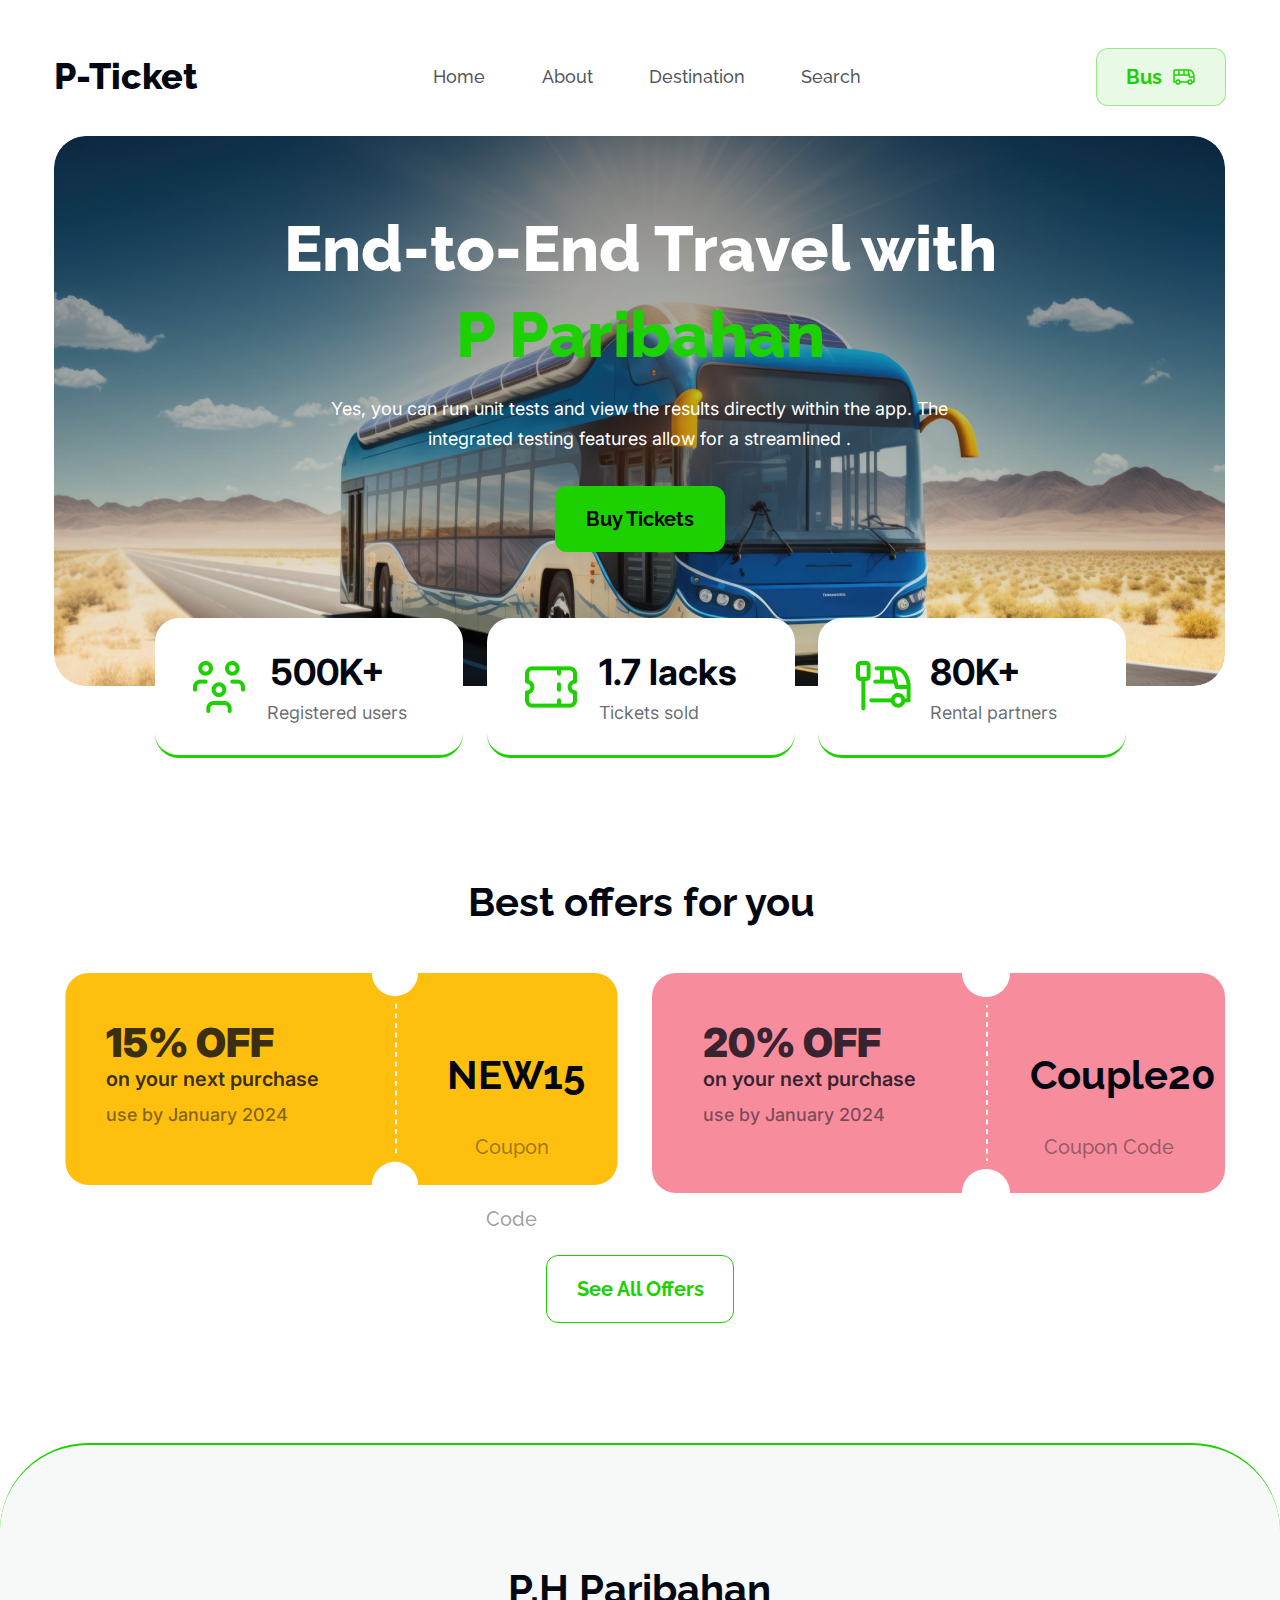
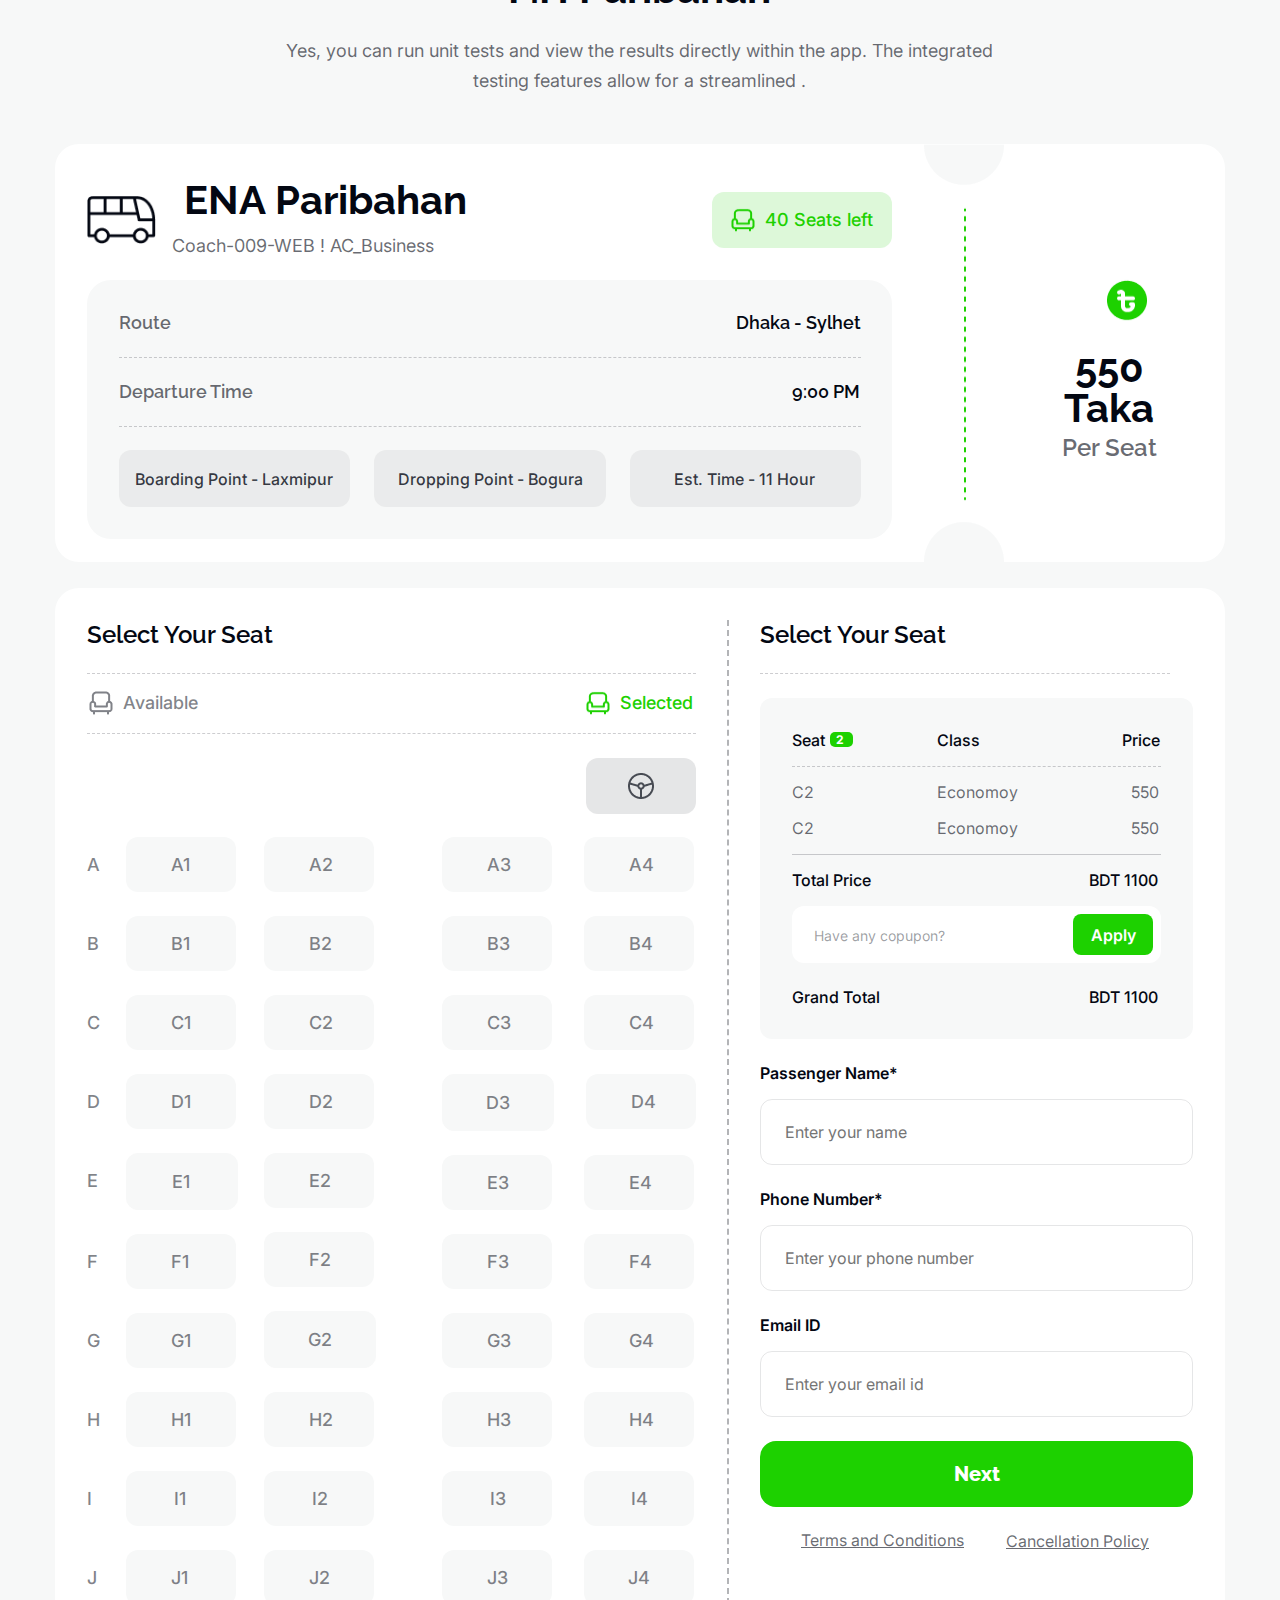
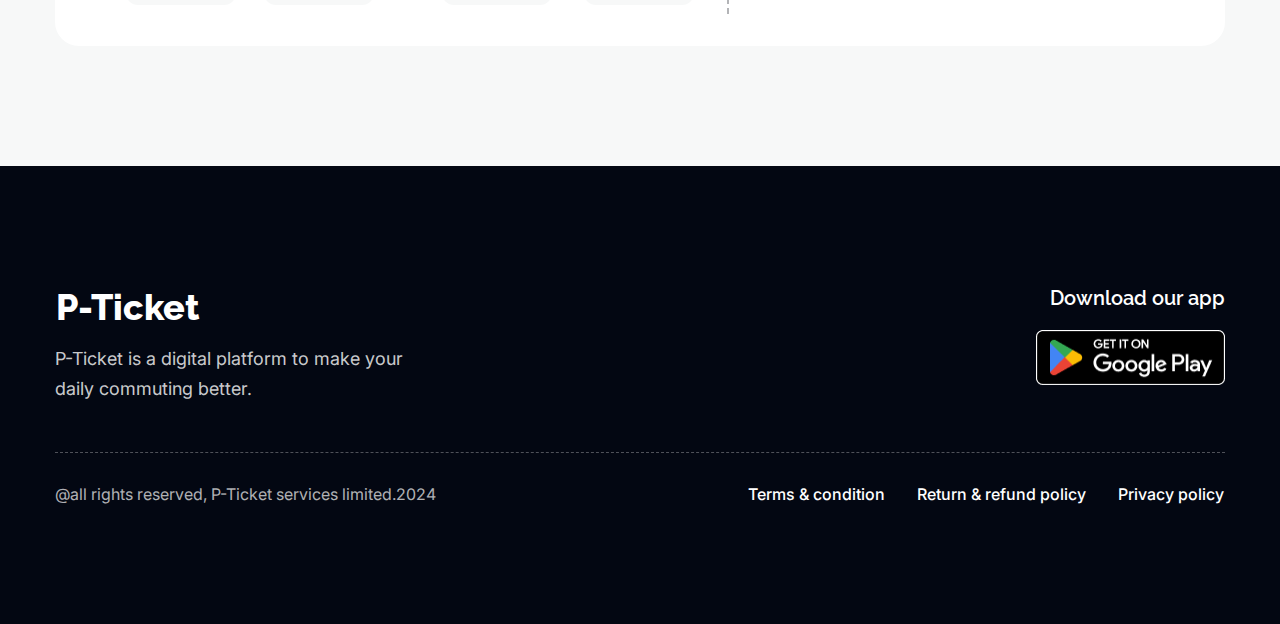
<file: index.html>
<!DOCTYPE html>
<html>
  <head>
    <meta charset="utf-8" />
    <meta name="viewport" content="initial-scale=1, width=device-width" />
    <title>P-Ticket</title>
    <link rel="shortcut icon" href="/images/PTLOGO.ico" type="image/x-icon">
    <link rel="stylesheet" href="./style.css"/>
    <link
      rel="stylesheet"
      href="https://fonts.googleapis.com/css2?family=Raleway:wght@500;600;700;800&display=swap"
    />
    <link
      rel="stylesheet"
      href="https://fonts.googleapis.com/css2?family=Inter:wght@400;500;600;700;900&display=swap"
    />
  </head>
  <body>
    <div class="landing-page-design">
      <header class="condition-splitter">
        <div class="input-processor">
          <div class="output-formatter">
            <h1 class="p-ticket">P-Ticket</h1>
          </div>
          <nav class="input-processor-inner">
            <nav class="home-parent">
              <div class="home">Home</div>
              <div class="about">About</div>
              <div class="destination">Destination</div>
              <div class="search">Search</div>
            </nav>
          </nav>
          <button class="bus-parent">
            <b class="bus">Bus</b>
            <img class="bus-icon" alt="" src="/images/bus-icon.png" />
          </button>
        </div>
      </header>
      <section class="landing-page-design-inner">
        <div class="frame-parent">
          <div class="frame-wrapper">
            <div class="rectangle-parent">
              <img
                class="frame-child"
                alt=""
                src="/images/banner.png"
              />

              <h1 class="end-to-end-travel-with-container">
                <span>End-to-End Travel with </span>
                <span class="p-paribahan">P Paribahan</span>
              </h1>
            </div>
          </div>
          <div class="frame-container">
            <div class="yes-you-can-run-unit-tests-an-parent">
              <div class="yes-you-can">
                Yes, you can run unit tests and view the results directly within
                the app. The integrated testing features allow for a streamlined
                .
              </div>
              <div class="frame-div">
                <button class="buy-tickets-wrapper">
                  <b class="buy-tickets">Buy Tickets</b>
                </button>
              </div>
            </div>
          </div>
          <div class="frame-group">
            <div class="rectangle-group">
              <div class="frame-item"></div>
              <div class="people-wrapper">
                <img
                  class="people-icon"
                  loading="lazy"
                  alt=""
                  src="/images/people.png"
                />
              </div>
              <div class="lacks-tickets-label">
                <b class="k">500K+</b>
                <div class="registered-users">Registered users</div>
              </div>
            </div>
            <div class="rectangle-container">
              <div class="frame-inner"></div>
              <div class="ticket-cupon-wrapper">
                <img
                  class="ticket-cupon-icon"
                  loading="lazy"
                  alt=""
                  src="/images/ticket-cupon.png"
                />
              </div>
              <div class="lacks-parent">
                <b class="lacks">1.7 lacks</b>
                <div class="tickets-sold">Tickets sold</div>
              </div>
            </div>
            <div class="group-div">
              <div class="rectangle-div"></div>
              <div class="stoppage-wrapper">
                <img
                  class="stoppage-icon"
                  loading="lazy"
                  alt=""
                  src="/images/stoppage.png"
                />
              </div>
              <div class="k-parent">
                <b class="k1">80K+</b>
                <div class="rental-partners">Rental partners</div>
              </div>
            </div>
          </div>
        </div>
      </section>
      <section class="landing-page-design-child">
        <div class="frame-parent1">
          <div class="best-offers-for-you-wrapper">
            <h1 class="best-offers-for">Best offers for you</h1>
          </div>
          <div class="frame-parent2">
            <div class="frame-parent3">
              <img
                class="group-icon"
                loading="lazy"
                alt=""
                src="/images/group-115.svg"
              />

              <div class="off-on-your-container">
                <p class="off">
                  <span>
                    <span class="off1">15% OFF</span>
                  </span>
                </p>
                <p class="on-your-next-purchase">
                  <span>
                    <span class="on-your-next">on your next purchase</span>
                  </span>
                </p>
                <p class="use-by-january">use by January 2024</p>
              </div>
              <div class="new15-coupon-code-wrapper">
                <div class="new15-coupon-code-container">
                  <p class="new15">
                    <b>NEW15</b>
                  </p>
                  <p class="coupon-code">Coupon Code</p>
                </div>
              </div>
            </div>
            <div class="rectangle-parent1">
              <div class="frame-child1"></div>
              <div class="off-on-your-next-purchase-use-wrapper">
                <div class="off-on-your-container1">
                  <p class="off2">
                    <span>
                      <span class="off3">20% OFF</span>
                    </span>
                  </p>
                  <p class="on-your-next-purchase1">
                    <span>
                      <span class="on-your-next1">on your next purchase</span>
                    </span>
                  </p>
                  <p class="use-by-january1">use by January 2024</p>
                </div>
              </div>
              <img
                class="cupon-devider-icon"
                loading="lazy"
                alt=""
                src="/images/cupon-devider.png"
              />

              <div class="couple-20-coupon-code-wrapper">
                <div class="couple-20-coupon-container">
                  <p class="couple-20">
                    <b>Couple20</b>
                  </p>
                  <p class="coupon-code1">Coupon Code</p>
                </div>
              </div>
            </div>
          </div>
          <div class="frame-wrapper1">
            <button class="see-all-offers-wrapper">
              <b class="see-all-offers">See All Offers</b>
            </button>
          </div>
        </div>
      </section>
      <section class="frame-section">
        <div class="rectangle-parent2">
          <div class="frame-child2"></div>
          <div class="frame-wrapper2">
            <div class="frame-parent4">
              <div class="ph-paribahan-wrapper">
                <h1 class="ph-paribahan">P.H Paribahan</h1>
              </div>
              <div class="yes-you-can1">
                Yes, you can run unit tests and view the results directly within
                the app. The integrated testing features allow for a streamlined
                .
              </div>
            </div>
          </div>
          <div class="data-processor">
            <div class="condition-set">
              <div class="condition-set-child"></div>
              <div class="condition-set-inner">
                <div class="frame-parent5">
                  <div class="frame-parent6">
                    <div class="frame-parent7">
                      <div class="bus-logo-wrapper">
                        <img
                          class="bus-logo-icon"
                          loading="lazy"
                          alt=""
                          src="/images/bus-logo.png"
                        />
                      </div>
                      <div class="ena-paribahan-parent">
                        <h3 class="ena-paribahan">ENA Paribahan</h3>
                        <div class="coach-009-web-ac-business-wrapper">
                          <div class="coach-009-web-ac-business">
                            Coach-009-WEB ! AC_Business
                          </div>
                        </div>
                      </div>
                    </div>
                    <div class="frame-wrapper3">
                      <button class="group-button">
                        <div class="frame-child3"></div>
                        <img
                          class="seat-green-icon"
                          alt=""
                          src="/images/seat-green.png"
                        />

                        <div class="seats-left-wrapper">
                          <div class="seats-left">40 Seats left</div>
                        </div>
                      </button>
                    </div>
                  </div>
                  <div class="rectangle-parent3">
                    <div class="frame-child4"></div>
                    <div class="route-parent">
                      <div class="route">Route</div>
                      <div class="dhaka-sylhet">Dhaka - Sylhet</div>
                    </div>
                    <div class="next-btn"></div>
                    <div class="next-btn1">
                      <div class="departure-time">Departure Time</div>
                      <div class="pm">9:00 PM</div>
                    </div>
                    <div class="next-btn2"></div>
                    <div class="frame-parent8">
                      <button class="rectangle-parent4">
                        <div class="frame-child5"></div>
                        <div class="boarding-point-">
                          Boarding Point - Laxmipur
                        </div>
                      </button>
                      <button class="rectangle-parent5">
                        <div class="frame-child6"></div>
                        <div class="dropping-point-">
                          Dropping Point - Bogura
                        </div>
                      </button>
                      <div class="rectangle-parent6">
                        <div class="frame-child7"></div>
                        <div class="est-time-">Est. Time - 11 Hour</div>
                      </div>
                    </div>
                  </div>
                </div>
              </div>
              <div class="info-devider-parent">
                <img
                  class="info-devider-icon"
                  loading="lazy"
                  alt=""
                  src="/images/info-devider.png"
                />

                <div class="frame-wrapper4">
                  <div class="frame-parent9">
                    <div class="fare-wrapper">
                      <img
                        class="fare-icon"
                        loading="lazy"
                        alt=""
                        src="/images/fare.png"
                      />
                    </div>
                    <div class="taka-per-seat-container">
                      <p class="taka">
                        <b>550 Taka</b>
                      </p>
                      <p class="per-seat">Per Seat</p>
                    </div>
                  </div>
                </div>
              </div>
            </div>
            <div class="rectangle-parent7">
              <div class="frame-child8"></div>
              <div class="frame-parent10">
                <div class="select-your-seat-wrapper">
                  <div class="select-your-seat">Select Your Seat</div>
                </div>
                <div class="line-parent">
                  <div class="line-div"></div>
                  <div class="frame-parent11">
                    <div class="frame-parent12">
                      <img
                        class="frame-child9"
                        loading="lazy"
                        alt=""
                        src="/images/seat-gray.png"
                      />

                      <div class="available-wrapper">
                        <div class="available">Available</div>
                      </div>
                    </div>
                    <div class="seat-green-fill-parent">
                      <img
                        class="seat-green-fill-icon"
                        loading="lazy"
                        alt=""
                        src="/images/seat-green.png"
                      />

                      <div class="selected-wrapper">
                        <div class="selected">Selected</div>
                      </div>
                    </div>
                  </div>
                  <div class="frame-child10"></div>
                </div>
                <button class="rectangle-parent8">
                  <div class="frame-child11"></div>
                  <img class="wheel-icon" alt="" src="/images/wheel.png" />
                </button>
                <div class="nested-components-parent">
                  <div class="nested-components">
                    <div class="shared-components">
                      <div class="reusable-components">
                        <div class="linked-components">
                          <div class="a">A</div>
                        </div>
                        <button class="rectangle-parent9">
                          <div class="frame-child12"></div>
                          <div class="a1">A1</div>
                        </button>
                      </div>
                      <div class="reusable-components1">
                        <div class="b-wrapper">
                          <div class="b">B</div>
                        </div>
                        <button class="rectangle-parent10">
                          <div class="frame-child13"></div>
                          <div class="b1">B1</div>
                        </button>
                      </div>
                      <div class="reusable-components2">
                        <div class="c-wrapper">
                          <div class="c">C</div>
                        </div>
                        <button class="rectangle-parent11">
                          <div class="frame-child14"></div>
                          <div class="c1">C1</div>
                        </button>
                      </div>
                      <div class="reusable-components3">
                        <div class="d-wrapper">
                          <div class="d">D</div>
                        </div>
                        <button class="rectangle-parent12">
                          <div class="frame-child15"></div>
                          <div class="d1">D1</div>
                        </button>
                      </div>
                      <div class="reusable-components4">
                        <div class="e-wrapper">
                          <div class="e">E</div>
                        </div>
                        <button class="rectangle-parent13">
                          <div class="frame-child16"></div>
                          <div class="e1">E1</div>
                        </button>
                      </div>
                      <div class="shape-container">
                        <div class="shape-container-inner">
                          <div class="f-parent">
                            <div class="f">F</div>
                            <div class="g">G</div>
                            <div class="h">H</div>
                            <div class="i">I</div>
                            <div class="j">J</div>
                          </div>
                        </div>
                        <div class="seat-selection">
                          <button class="rectangle-parent14">
                            <div class="frame-child17"></div>
                            <div class="f1">F1</div>
                          </button>
                          <button class="rectangle-parent15">
                            <div class="frame-child18"></div>
                            <div class="g1">G1</div>
                          </button>
                          <button class="rectangle-parent16">
                            <div class="frame-child19"></div>
                            <div class="h1">H1</div>
                          </button>
                          <button class="rectangle-parent17">
                            <div class="frame-child20"></div>
                            <div class="i1">I1</div>
                          </button>
                          <button class="rectangle-parent18">
                            <div class="frame-child21"></div>
                            <div class="j1">J1</div>
                          </button>
                        </div>
                      </div>
                    </div>
                    <div class="passenger-names">
                      <button class="rectangle-parent19">
                        <div class="frame-child22"></div>
                        <div class="a2">A2</div>
                      </button>
                      <button class="rectangle-parent20">
                        <div class="frame-child23"></div>
                        <div class="b2">B2</div>
                      </button>
                      <button class="rectangle-parent21">
                        <div class="frame-child24"></div>
                        <div class="c2">C2</div>
                      </button>
                      <button class="rectangle-parent22">
                        <div class="frame-child25"></div>
                        <div class="d2">D2</div>
                      </button>
                      <button class="rectangle-parent23">
                        <div class="frame-child26"></div>
                        <div class="e2">E2</div>
                      </button>
                      <button class="rectangle-parent24">
                        <div class="frame-child27"></div>
                        <div class="f2">F2</div>
                      </button>
                      <button class="rectangle-parent25">
                        <div class="frame-child28"></div>
                        <div class="g2">G2</div>
                      </button>
                      <button class="rectangle-parent26">
                        <div class="frame-child29"></div>
                        <div class="h2">H2</div>
                      </button>
                      <button class="rectangle-parent27">
                        <div class="frame-child30"></div>
                        <div class="i2">I2</div>
                      </button>
                      <button class="rectangle-parent28">
                        <div class="frame-child31"></div>
                        <div class="j2">J2</div>
                      </button>
                    </div>
                  </div>
                  <div class="frame-parent13">
                    <div class="frame-parent14">
                      <button class="rectangle-parent29">
                        <div class="frame-child32"></div>
                        <div class="a3">A3</div>
                      </button>
                      <button class="rectangle-parent30">
                        <div class="frame-child33"></div>
                        <div class="a4">A4</div>
                      </button>
                    </div>
                    <div class="frame-parent15">
                      <button class="rectangle-parent31">
                        <div class="frame-child34"></div>
                        <div class="b3">B3</div>
                      </button>
                      <button class="rectangle-parent32">
                        <div class="frame-child35"></div>
                        <div class="b4">B4</div>
                      </button>
                    </div>
                    <div class="frame-parent16">
                      <button class="rectangle-parent33">
                        <div class="frame-child36"></div>
                        <div class="c3">C3</div>
                      </button>
                      <button class="rectangle-parent34">
                        <div class="frame-child37"></div>
                        <div class="c4">C4</div>
                      </button>
                    </div>
                    <div class="frame-parent17">
                      <button class="rectangle-parent35">
                        <div class="frame-child38"></div>
                        <div class="d3">D3</div>
                      </button>
                      <button class="rectangle-parent36">
                        <div class="frame-child39"></div>
                        <div class="d4">D4</div>
                      </button>
                    </div>
                    <div class="frame-parent18">
                      <button class="rectangle-parent37">
                        <div class="frame-child40"></div>
                        <div class="e3">E3</div>
                      </button>
                      <button class="rectangle-parent38">
                        <div class="frame-child41"></div>
                        <div class="e4">E4</div>
                      </button>
                    </div>
                    <div class="frame-parent19">
                      <button class="rectangle-parent39">
                        <div class="frame-child42"></div>
                        <div class="f3">F3</div>
                      </button>
                      <button class="rectangle-parent40">
                        <div class="frame-child43"></div>
                        <div class="f4">F4</div>
                      </button>
                    </div>
                    <div class="frame-parent20">
                      <button class="rectangle-parent41">
                        <div class="frame-child44"></div>
                        <div class="g3">G3</div>
                      </button>
                      <button class="rectangle-parent42">
                        <div class="frame-child45"></div>
                        <div class="g4">G4</div>
                      </button>
                    </div>
                    <div class="frame-parent21">
                      <button class="rectangle-parent43">
                        <div class="frame-child46"></div>
                        <div class="h3">H3</div>
                      </button>
                      <button class="rectangle-parent44">
                        <div class="frame-child47"></div>
                        <div class="h4">H4</div>
                      </button>
                    </div>
                    <div class="frame-parent22">
                      <button class="rectangle-parent45">
                        <div class="frame-child48"></div>
                        <div class="i3">I3</div>
                      </button>
                      <button class="rectangle-parent46">
                        <div class="frame-child49"></div>
                        <div class="i4">I4</div>
                      </button>
                    </div>
                    <div class="frame-parent23">
                      <button class="rectangle-parent47">
                        <div class="frame-child50"></div>
                        <div class="j3">J3</div>
                      </button>
                      <button class="rectangle-parent48">
                        <div class="frame-child51"></div>
                        <div class="j4">J4</div>
                      </button>
                    </div>
                  </div>
                </div>
              </div>
              <div class="frame-child52"></div>
              <div class="transformation-transformer">
                <div class="select-your-seat1">Select Your Seat</div>
                <div class="transformation-transformer-child"></div>
                <div class="fitting-fitter">
                  <div class="fitting-fitter-child"></div>
                  <div class="alignment-align">
                    <div class="proximity-prox">
                      <div class="distribution-dist">
                        <div class="seat">Seat</div>
                        <div class="distribution-dist-inner">
                          <div class="rectangle-parent49">
                            <div class="frame-child53"></div>
                            <b class="b5"> 2</b>
                          </div>
                        </div>
                      </div>
                      <div class="properties-prop">
                        <div class="class">Class</div>
                      </div>
                      <div class="price">Price</div>
                    </div>
                    <div class="alignment-align-child"></div>
                    <div class="proximity-prox1">
                      <div class="c2-wrapper">
                        <div class="c21">C2</div>
                      </div>
                      <div class="economoy">Economoy</div>
                      <div class="div">550</div>
                    </div>
                    <div class="proximity-prox2">
                      <div class="c2-container">
                        <div class="c22">C2</div>
                      </div>
                      <div class="economoy1">Economoy</div>
                      <div class="grand-total-price">550</div>
                    </div>
                    <div class="total-price-b-d-t"></div>
                    <div class="discount-application">
                      <div class="total-price">Total Price</div>
                      <div class="bdt-1100">BDT 1100</div>
                    </div>
                    <div class="fitting-fit">
                      <div class="fitting-fit-child"></div>
                      <div class="have-any-copupon-wrapper">
                        <div class="have-any-copupon">Have any copupon?</div>
                      </div>
                      <button class="rectangle-parent50">
                        <div class="frame-child54"></div>
                        <div class="apply">Apply</div>
                      </button>
                    </div>
                  </div>
                  <div class="total-price1">
                    <div class="grand-total">Grand Total</div>
                    <div class="bdt-11001">BDT 1100</div>
                  </div>
                </div>
                <div class="passenger-name-parent">
                  <div class="passenger-name">Passenger Name*</div>
                  <div class="rectangle-parent51">
                    <div class="frame-child55"></div>
                    <input
                      class="enter-your-name"
                      placeholder="Enter your name"
                      type="text"
                      id="passengerName"
                    />
                  </div>
                </div>
                <div class="phone-number-parent">
                  <div class="phone-number">Phone Number*</div>
                  <div class="rectangle-parent52">
                    <div class="frame-child56"></div>
                    <input
                      class="enter-your-phone"
                      placeholder="Enter your phone number"
                      type="text"
                      id="passengerNumber"
                    />
                  </div>
                </div>
                <div class="email-id-parent">
                  <div class="email-id">Email ID</div>
                  <div class="rectangle-parent53">
                    <div class="frame-child57"></div>
                    <input
                      class="enter-your-email"
                      placeholder="Enter your email id"
                      type="text"
                    />
                  </div>
                </div>
                <button class="privacy-policy" onclick="enableNextButton()" id="nextButton" >
                  <div class="next" >Next</div>
                </button>
                <div class="terms-and-conditions-cancellat-wrapper">
                  <div class="terms-and-conditions-cancellat">
                    <div class="terms-and-conditions">Terms and Conditions</div>
                    <div class="cancellation-policy">Cancellation Policy</div>
                  </div>
                </div>
              </div>
            </div>
          </div>
        </div>
        <footer class="group-footer">
          <div class="frame-child58"></div>
          <div class="frame-parent24">
            <div class="p-ticket-parent">
              <h1 class="p-ticket1">P-Ticket</h1>
              <div class="p-ticket-is-a">
                P-Ticket is a digital platform to make your daily commuting
                better.
              </div>
            </div>
            <div class="app-instructions">
              <div class="download-our-app">Download our app</div>
              <img
                class="app-instructions-child"
                loading="lazy"
                alt=""
                src="/images/google-play.png"
              />
            </div>
          </div>
          <div class="rental-partners-label">
            <div class="rental-partners-label-child"></div>
            <div class="all-rights-reserved-p-ticket-parent">
              <div class="all-rights-reserved">
                @all rights reserved, P-Ticket services limited.2024
              </div>
              <div class="terms-condition-parent">
                <div class="terms-condition">Terms & condition</div>
                <div class="return-refund">Return & refund policy</div>
                <div class="privacy-policy1">Privacy policy</div>
              </div>
            </div>
          </div>
        </footer>
      </section>
    </div>
  </body>
</html>
</file>
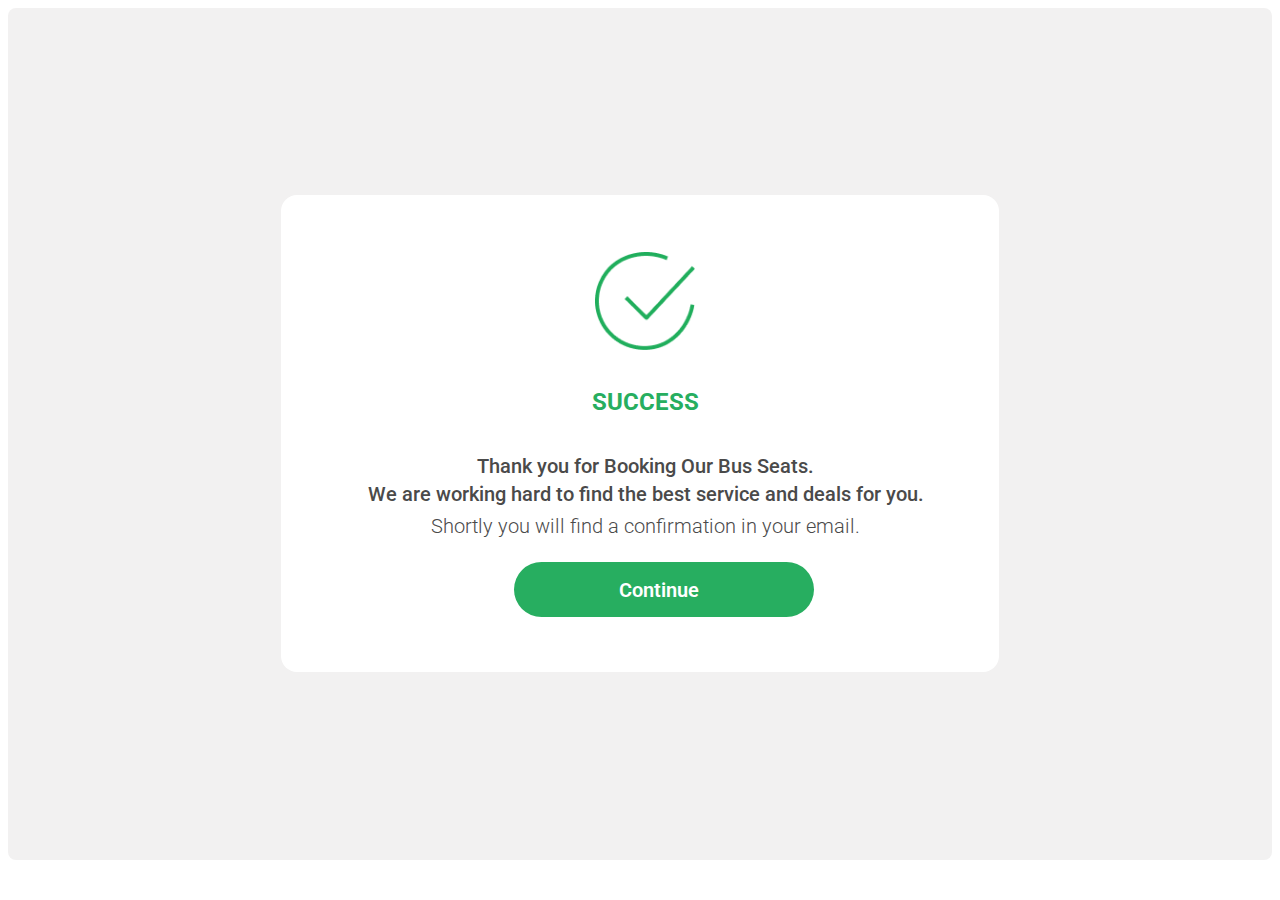
<file: SUCCESS.html>
<!DOCTYPE html>
<html>
  <head>
    <meta charset="utf-8" />
    <meta name="viewport" content="initial-scale=1, width=device-width" />

    <link rel="stylesheet" href="./success.css"/>
    <link
      rel="stylesheet"
      href="https://fonts.googleapis.com/css2?family=Roboto:wght@300;500;600;700&display=swap"
    />
  </head>
  <body>
    <div class="success-modal-frame">
      <div class="rectangle-parent">
        <div class="frame-child"></div>
        <div class="group-wrapper">
          <img
            class="group-icon"
            loading="lazy"
            alt=""
            src="./images/success.png"
          />
        </div>
        <b class="success">SUCCESS</b>
        <div class="frame-wrapper">
          <div class="thank-you-for-booking-our-bus-parent">
            <div class="thank-you-for-container">
              <p class="thank-you-for">Thank you for Booking Our Bus Seats.</p>
              <p class="we-are-working">
                We are working hard to find the best service and deals for you.
              </p>
              <p class="shortly-you-will">
                Shortly you will find a confirmation in your email.
              </p>
            </div>
            <div class="continue">
              <button class="rectangle-group">
                <div class="frame-item"></div>
                <div class="continue1">Continue</div>
              </button>
            </div>
          </div>
        </div>
      </div>
    </div>
  </body>
</html>
</file>
<file: style.css>
body {
  margin: 0;
  line-height: normal;
}

.p-ticket {
  margin: 0;
  align-self: stretch;
  position: relative;
  font-size: inherit;
  font-weight: 800;
  font-family: inherit;
  white-space: nowrap;
}
.output-formatter {
  width: 144px;
  display: flex;
  flex-direction: column;
  align-items: flex-start;
  justify-content: flex-start;
  padding: 7px 0 0;
  box-sizing: border-box;
}
.about,
.destination,
.home,
.search {
  width: 52px;
  position: relative;
  font-weight: 500;
  display: inline-block;
  min-width: 52px;
}
.destination,
.search {
  width: 96px;
  min-width: 96px;
}
.search {
  width: 59px;
  min-width: 59px;
}
.home-parent,
.input-processor-inner {
  margin: 0;
  display: flex;
  align-items: flex-start;
}
.home-parent {
  align-self: stretch;
  flex-direction: row;
  justify-content: space-between;
  gap: 20px;
  text-align: center;
  font-size: 18px;
  color: rgba(3, 7, 18, 0.7);
  font-family: Raleway;
}
.input-processor-inner {
  width: 427px;
  flex-direction: column;
  justify-content: flex-start;
  padding: 18px 0 0;
  box-sizing: border-box;
  max-width: 100%;
}
.bus,
.bus-icon {
  position: relative;
}
.bus {
  width: 36px;
  font-size: 20px;
  display: inline-block;
  font-family: Raleway;
  color: #1dd100;
  text-align: center;
  min-width: 36px;
  white-space: nowrap;
}
.bus-icon {
  height: 24px;
  width: 24px;
  min-height: 24px;
}
.bus-parent,
.condition-splitter,
.input-processor {
  display: flex;
  flex-direction: row;
  align-items: flex-start;
}
.bus-parent {
  cursor: pointer;
  border: 1px solid rgba(29, 209, 0, 0.4);
  padding: 16px 29px;
  background-color: rgba(29, 209, 0, 0.1);
  border-radius: 12px;
  justify-content: flex-start;
  gap: 10px;
}
.bus-parent:hover {
  background-color: rgba(3, 184, 0, 0.1);
  border: 1px solid rgba(3, 184, 0, 0.4);
  box-sizing: border-box;
}
.condition-splitter,
.input-processor {
  max-width: 100%;
}
.input-processor {
  width: 1173px;
  justify-content: space-between;
  gap: 20px;
}
.condition-splitter {
  align-self: stretch;
  justify-content: center;
  padding: 0 21px 0 20px;
  box-sizing: border-box;
  text-align: center;
  font-size: 36px;
  color: #030712;
  font-family: Raleway;
}
.frame-child {
  height: 550px;
  width: 1171px;
  position: absolute;
  margin: 0 !important;
  bottom: -308px;
  left: -215px;
  border-radius: 32px;
  object-fit: cover;
}
.p-paribahan {
  color: #1dd100;
}
.end-to-end-travel-with-container {
  margin: 0;
  flex: 1;
  position: relative;
  font-size: inherit;
  line-height: 86px;
  font-weight: 800;
  font-family: inherit;
  display: inline-block;
  max-width: 100%;
  z-index: 1;
}
.frame-wrapper,
.rectangle-parent {
  display: flex;
  flex-direction: row;
  align-items: flex-start;
  max-width: 100%;
}
.rectangle-parent {
  width: 742px;
  justify-content: flex-start;
  position: relative;
}
.frame-wrapper {
  align-self: stretch;
  justify-content: center;
  padding: 0 21px 0 20px;
  box-sizing: border-box;
  font-family: Raleway;
}
.yes-you-can {
  align-self: stretch;
  position: relative;
  line-height: 30px;
  z-index: 1;
}
.buy-tickets {
  width: 110px;
  position: relative;
  font-size: 20px;
  display: inline-block;
  font-family: Raleway;
  color: #030712;
  text-align: center;
  min-width: 110px;
}
.buy-tickets-wrapper,
.frame-div {
  display: flex;
  flex-direction: row;
  align-items: flex-start;
}
.buy-tickets-wrapper {
  cursor: pointer;
  border: 0;
  padding: 21px 30px;
  background-color: #1dd100;
  border-radius: 12px;
  justify-content: flex-start;
  white-space: nowrap;
  z-index: 1;
}
.buy-tickets-wrapper:hover {
  background-color: #03b800;
}
.frame-div {
  align-self: stretch;
  justify-content: center;
  padding: 0 20px 0 21px;
}
.yes-you-can-run-unit-tests-an-parent {
  width: 691px;
  display: flex;
  flex-direction: column;
  align-items: flex-end;
  justify-content: flex-start;
  gap: 32px;
  max-width: 100%;
}
.frame-container {
  align-self: stretch;
  display: flex;
  flex-direction: row;
  align-items: flex-start;
  justify-content: center;
  padding: 0 22px 50px 20px;
  box-sizing: border-box;
  max-width: 100%;
  font-size: 18px;
}
.frame-item {
  height: 138px;
  width: 308px;
  position: relative;
  border-radius: 24px;
  background-color: #fff;
  border-bottom: 3px solid #1dd100;
  box-sizing: border-box;
  display: none;
}
.people-icon {
  width: 64px;
  height: 64px;
  position: relative;
  z-index: 1;
}
.people-wrapper {
  display: flex;
  flex-direction: column;
  align-items: flex-start;
  justify-content: flex-start;
  padding: 5px 0 0;
}
.k,
.registered-users {
  position: relative;
  z-index: 1;
}
.k {
  width: 121px;
  display: inline-block;
  min-width: 121px;
}
.registered-users {
  font-size: 18px;
  color: rgba(3, 7, 18, 0.6);
  text-align: left;
  white-space: nowrap;
}
.lacks-tickets-label {
  display: flex;
  flex-direction: column;
  align-items: flex-start;
  justify-content: flex-start;
  gap: 8px;
}
.frame-inner,
.rectangle-group {
  border-radius: 24px;
  background-color: #fff;
  border-bottom: 3px solid #1dd100;
  box-sizing: border-box;
}
.rectangle-group {
  flex: 1;
  display: flex;
  flex-direction: row;
  align-items: flex-start;
  justify-content: flex-start;
  padding: 32px;
  gap: 16px;
  min-width: 213px;
  text-align: center;
}
.frame-inner {
  height: 138px;
  width: 308px;
  position: relative;
  display: none;
}
.ticket-cupon-icon {
  width: 64px;
  height: 64px;
  position: relative;
  z-index: 1;
}
.ticket-cupon-wrapper {
  display: flex;
  flex-direction: column;
  align-items: flex-start;
  justify-content: flex-start;
  padding: 5px 0 0;
}
.lacks,
.tickets-sold {
  position: relative;
  z-index: 1;
}
.tickets-sold {
  font-size: 18px;
  color: rgba(3, 7, 18, 0.6);
  display: inline-block;
  min-width: 103px;
}
.lacks-parent {
  display: flex;
  flex-direction: column;
  align-items: flex-start;
  justify-content: flex-start;
  gap: 8px;
}
.rectangle-container,
.rectangle-div {
  border-radius: 24px;
  background-color: #fff;
  border-bottom: 3px solid #1dd100;
  box-sizing: border-box;
}
.rectangle-container {
  flex: 1;
  display: flex;
  flex-direction: row;
  align-items: flex-start;
  justify-content: flex-start;
  padding: 32px;
  gap: 16px;
  min-width: 213px;
}
.rectangle-div {
  height: 138px;
  width: 308px;
  position: relative;
  display: none;
}
.stoppage-icon {
  width: 64px;
  height: 64px;
  position: relative;
  z-index: 1;
}
.stoppage-wrapper {
  display: flex;
  flex-direction: column;
  align-items: flex-start;
  justify-content: flex-start;
  padding: 5px 0 0;
}
.k1,
.rental-partners {
  position: relative;
  z-index: 1;
}
.k1 {
  display: inline-block;
  min-width: 97px;
}
.rental-partners {
  font-size: 18px;
  color: rgba(3, 7, 18, 0.6);
}
.frame-group,
.group-div,
.k-parent {
  display: flex;
  align-items: flex-start;
}
.k-parent {
  flex-direction: column;
  justify-content: flex-start;
  gap: 8px;
}
.frame-group,
.group-div {
  flex-direction: row;
}
.group-div {
  flex: 1;
  border-radius: 24px;
  background-color: #fff;
  border-bottom: 3px solid #1dd100;
  box-sizing: border-box;
  justify-content: flex-start;
  padding: 32px;
  gap: 16px;
  min-width: 213px;
}
.frame-group {
  align-self: stretch;
  flex-wrap: wrap;
  justify-content: center;
  gap: 23.5px;
  z-index: 1;
  text-align: left;
  font-size: 36px;
  color: #030712;
}
.frame-parent,
.landing-page-design-inner {
  display: flex;
  align-items: flex-start;
  max-width: 100%;
}
.frame-parent {
  width: 971px;
  flex-direction: column;
  justify-content: flex-start;
  gap: 16px;
}
.landing-page-design-inner {
  align-self: stretch;
  flex-direction: row;
  justify-content: center;
  padding: 0 20px 20px 21px;
  box-sizing: border-box;
  text-align: center;
  font-size: 64px;
  color: #fff;
  font-family: Inter;
}
.best-offers-for {
  margin: 0;
  width: 347px;
  position: relative;
  font-size: inherit;
  line-height: 47.2px;
  font-weight: 700;
  font-family: inherit;
  display: inline-block;
}
.best-offers-for-you-wrapper {
  align-self: stretch;
  display: flex;
  flex-direction: row;
  align-items: flex-start;
  justify-content: center;
  padding: 0 20px 0 23px;
}
.group-icon {
  height: 100%;
  width: 100%;
  position: absolute;
  margin: 0 !important;
  top: 0;
  right: 0;
  bottom: 0;
  left: 0;
  max-width: 100%;
  overflow: hidden;
  max-height: 100%;
}
.off1 {
  font-weight: 900;
}
.off {
  margin: 0;
}
.on-your-next {
  font-weight: 600;
}
.on-your-next-purchase {
  margin: 0;
  font-size: 20px;
}
.use-by-january {
  margin: 0;
  font-size: 18px;
  font-weight: 500;
  color: rgba(3, 7, 18, 0.5);
}
.off-on-your-container {
  position: relative;
  line-height: 36px;
  display: inline-block;
  min-width: 216px;
  z-index: 1;
}
.new15 {
  margin: 0;
}
.coupon-code {
  margin: 0;
  font-size: 20px;
  font-weight: 500;
  color: rgba(3, 7, 18, 0.4);
}
.new15-coupon-code-container {
  align-self: stretch;
  height: 88px;
  position: relative;
  line-height: 180%;
  display: inline-block;
  z-index: 1;
}
.new15-coupon-code-wrapper {
  width: 129px;
  display: flex;
  flex-direction: column;
  align-items: flex-start;
  justify-content: flex-start;
  padding: 14px 0 0;
  box-sizing: border-box;
  min-width: 129px;
  text-align: center;
  font-size: var(--font-size-13xl);
  color: #030712;
  font-family: Raleway;
}
.frame-child1,
.frame-parent3 {
  position: relative;
  max-width: 100%;
}
.frame-parent3 {
  flex: 0.9711;
  display: flex;
  flex-direction: row;
  align-items: flex-start;
  justify-content: space-between;
  padding: 52px 52px 52px 51px;
  box-sizing: border-box;
  min-width: 372px;
  gap: 20px;
}
.frame-child1 {
  align-self: stretch;
  width: 573px;
  border-radius: 24px;
  background-color: #f78c9c;
  display: none;
}
.off3 {
  font-weight: 900;
}
.off2 {
  margin: 0;
}
.on-your-next1 {
  font-weight: 600;
}
.on-your-next-purchase1 {
  margin: 0;
  font-size: 20px;
}
.use-by-january1 {
  margin: 0;
  font-size: 18px;
  font-weight: 500;
  color: rgba(3, 7, 18, 0.5);
}
.off-on-your-container1 {
  position: relative;
  line-height: 36px;
  z-index: 1;
}
.off-on-your-next-purchase-use-wrapper {
  flex: 1;
  display: flex;
  flex-direction: column;
  align-items: flex-start;
  justify-content: flex-start;
  padding: 52px 20px 0 0;
  box-sizing: border-box;
  min-width: 155px;
}
.cupon-devider-icon {
  height: 220px;
  width: 48px;
  position: relative;
  z-index: 1;
}
.couple-20 {
  margin: 0;
}
.coupon-code1 {
  margin: 0;
  font-size: 20px;
  font-weight: 500;
  color: rgba(3, 7, 18, 0.4);
}
.couple-20-coupon-container {
  align-self: stretch;
  height: 88px;
  position: relative;
  line-height: 180%;
  display: inline-block;
  z-index: 1;
}
.couple-20-coupon-code-wrapper {
  width: 157px;
  display: flex;
  flex-direction: column;
  align-items: flex-start;
  justify-content: flex-start;
  padding: 66px 0 0;
  box-sizing: border-box;
  text-align: center;
  font-size: var(--font-size-13xl);
  color: #030712;
  font-family: Raleway;
}
.frame-parent2,
.rectangle-parent1 {
  display: flex;
  flex-direction: row;
  align-items: flex-start;
  box-sizing: border-box;
  max-width: 100%;
}
.rectangle-parent1 {
  flex: 1;
  border-radius: 24px;
  background-color: #f78c9c;
  justify-content: flex-start;
  padding: 0 38px 0 51px;
  gap: 20px;
  min-width: 372px;
}
.frame-parent2 {
  align-self: stretch;
  justify-content: center;
  padding: 0 0 14px;
  gap: 24px;
  text-align: left;
  color: rgba(3, 7, 18, 0.8);
  font-family: Inter;
}
.see-all-offers {
  width: 129px;
  position: relative;
  font-size: 20px;
  line-height: 24px;
  display: inline-block;
  font-family: Raleway;
  color: #1dd100;
  text-align: center;
  min-width: 129px;
}
.frame-wrapper1,
.see-all-offers-wrapper {
  display: flex;
  flex-direction: row;
  align-items: flex-start;
}
.see-all-offers-wrapper {
  cursor: pointer;
  border: 1px solid #1dd100;
  padding: 21px 28px 21px 29px;
  background-color: transparent;
  border-radius: 12px;
  justify-content: flex-start;
  white-space: nowrap;
}
.see-all-offers-wrapper:hover {
  background-color: rgba(3, 184, 0, 0.09);
  border: 1px solid #03b800;
  box-sizing: border-box;
}
.frame-wrapper1 {
  align-self: stretch;
  justify-content: center;
  padding: 0 20px;
}
.frame-parent1 {
  width: 1170px;
  display: flex;
  flex-direction: column;
  align-items: flex-end;
  justify-content: flex-start;
  gap: 48px;
  max-width: 100%;
}
.landing-page-design-child {
  align-self: stretch;
  display: flex;
  flex-direction: row;
  align-items: flex-start;
  justify-content: center;
  padding: 0 20px 20px;
  box-sizing: border-box;
  max-width: 100%;
  text-align: center;
  font-size: 40px;
  color: #030712;
  font-family: Raleway;
}
.frame-child2 {
  width: 1440px;
  height: 2208px;
  position: relative;
  border-radius: 88px 88px 0 0;
  background-color: #f7f8f8;
  border-top: 2px solid #1dd100;
  box-sizing: border-box;
  display: none;
  max-width: 100%;
}
.ph-paribahan {
  margin: 0;
  width: 264px;
  position: relative;
  font-size: inherit;
  font-weight: 700;
  font-family: inherit;
  display: inline-block;
  z-index: 1;
}
.ph-paribahan-wrapper {
  align-self: stretch;
  display: flex;
  flex-direction: row;
  align-items: flex-start;
  justify-content: center;
  padding: 0 20px;
}
.yes-you-can1 {
  align-self: stretch;
  position: relative;
  font-size: 18px;
  line-height: 30px;
  font-family: Inter;
  color: rgba(3, 7, 18, 0.6);
  z-index: 1;
}
.frame-parent4,
.frame-wrapper2 {
  display: flex;
  align-items: flex-start;
  max-width: 100%;
}
.frame-parent4 {
  width: 736px;
  flex-direction: column;
  justify-content: flex-start;
  gap: 24px;
}
.frame-wrapper2 {
  width: 1170px;
  flex-direction: row;
  justify-content: center;
  padding: 0 2px 0 0;
  box-sizing: border-box;
}
.bus-logo-icon,
.condition-set-child {
  align-self: stretch;
  position: relative;
  max-width: 100%;
}
.condition-set-child {
  width: 1170px;
  border-radius: 24px;
  background-color: #fff;
  display: none;
}
.bus-logo-icon {
  height: 48px;
  overflow: hidden;
  flex-shrink: 0;
  debug_commit: f6aba90;
  z-index: 2;
}
.bus-logo-wrapper {
  width: 68.6px;
  display: flex;
  flex-direction: column;
  align-items: flex-start;
  justify-content: flex-end;
  padding: 0 0 12px;
  box-sizing: border-box;
}
.ena-paribahan {
  margin: 0;
  align-self: stretch;
  font-size: inherit;
  font-weight: 700;
  font-family: inherit;
}
.coach-009-web-ac-business,
.ena-paribahan {
  position: relative;
  z-index: 2;
}
.coach-009-web-ac-business-wrapper {
  display: flex;
  flex-direction: row;
  align-items: flex-start;
  justify-content: flex-start;
  padding: 0 2px;
  text-align: left;
  font-size: 18px;
  color: rgba(3, 7, 18, 0.6);
  font-family: Inter;
}
.ena-paribahan-parent {
  flex: 1;
  display: flex;
  flex-direction: column;
  align-items: flex-start;
  justify-content: flex-start;
  gap: 12px;
  min-width: 203px;
  flex-shrink: 0;
}
.frame-parent7 {
  width: 394.6px;
  display: flex;
  flex-direction: row;
  align-items: flex-end;
  justify-content: flex-start;
  gap: 14px;
  max-width: 100%;
}
.frame-child3 {
  height: 56px;
  width: 180px;
  position: relative;
  border-radius: 12px;
  background-color: rgba(29, 209, 0, 0.15);
  display: none;
}
.seat-green-icon {
  height: 28px;
  width: 28px;
  position: relative;
  min-height: 28px;
  z-index: 1;
}
.seats-left {
  position: relative;
  font-size: 18px;
  font-weight: 500;
  font-family: Inter;
  color: #1dd100;
  text-align: left;
  display: inline-block;
  min-width: 110px;
  z-index: 1;
}
.seats-left-wrapper {
  flex-direction: column;
  justify-content: flex-start;
  padding: 3px 0 0;
}
.frame-wrapper3,
.group-button,
.seats-left-wrapper {
  display: flex;
  align-items: flex-start;
}
.group-button {
  cursor: pointer;
  border: 0;
  padding: 14px 17px;
  background-color: rgba(29, 209, 0, 0.15);
  border-radius: 12px;
  flex-direction: row;
  justify-content: flex-start;
  gap: 8px;
  z-index: 2;
}
.frame-wrapper3 {
  flex-direction: column;
  justify-content: flex-end;
  padding: 0 0 8px;
}
.frame-parent6 {
  align-self: stretch;
  display: flex;
  flex-direction: row;
  align-items: flex-end;
  justify-content: space-between;
  max-width: 100%;
  gap: 20px;
}
.frame-child4 {
  width: 808px;
  height: 258px;
  position: relative;
  border-radius: 24px;
  background-color: #f7f8f8;
  display: none;
  max-width: 100%;
}
.dhaka-sylhet,
.route {
  position: relative;
  font-weight: 600;
  display: inline-block;
  min-width: 51px;
  z-index: 3;
}
.dhaka-sylhet {
  color: #030712;
  min-width: 125px;
}
.route-parent {
  align-self: stretch;
  display: flex;
  flex-direction: row;
  align-items: flex-start;
  justify-content: space-between;
  gap: 20px;
}
.next-btn {
  align-self: stretch;
  height: 1px;
  position: relative;
  border-top: 1px dashed rgba(3, 7, 18, 0.2);
  box-sizing: border-box;
  z-index: 3;
}
.departure-time,
.pm {
  position: relative;
  font-weight: 600;
  z-index: 3;
}
.pm {
  color: #030712;
  display: inline-block;
  min-width: 69px;
  white-space: nowrap;
}
.next-btn1 {
  align-self: stretch;
  display: flex;
  flex-direction: row;
  align-items: flex-start;
  justify-content: space-between;
  gap: 20px;
}
.next-btn2 {
  align-self: stretch;
  height: 1px;
  position: relative;
  border-top: 1px dashed rgba(3, 7, 18, 0.2);
  box-sizing: border-box;
  z-index: 3;
}
.frame-child5 {
  height: 56px;
  width: 232px;
  position: relative;
  border-radius: 12px;
  background-color: rgba(3, 7, 18, 0.05);
  display: none;
}
.boarding-point- {
  position: relative;
  font-size: 16px;
  font-weight: 500;
  font-family: Inter;
  color: rgba(3, 7, 18, 0.8);
  text-align: left;
  z-index: 1;
}
.frame-child6,
.rectangle-parent4 {
  border-radius: 12px;
  background-color: rgba(3, 7, 18, 0.05);
}
.rectangle-parent4 {
  cursor: pointer;
  border: 0;
  padding: 19px 16px 18px;
  flex: 1;
  display: flex;
  flex-direction: row;
  align-items: flex-start;
  justify-content: flex-start;
  box-sizing: border-box;
  min-width: 174px;
  white-space: nowrap;
}
.rectangle-parent4:hover,
.rectangle-parent5:hover {
  background-color: rgba(54, 59, 69, 0.05);
}
.frame-child6 {
  height: 56px;
  width: 232px;
  position: relative;
  display: none;
}
.dropping-point- {
  position: relative;
  font-size: 16px;
  font-weight: 500;
  font-family: Inter;
  color: rgba(3, 7, 18, 0.8);
  text-align: left;
  z-index: 1;
}
.frame-child7,
.rectangle-parent5 {
  border-radius: 12px;
  background-color: rgba(3, 7, 18, 0.05);
}
.rectangle-parent5 {
  cursor: pointer;
  border: 0;
  padding: 19px 23px 18px
    24px;
  flex: 0.925;
  display: flex;
  flex-direction: row;
  align-items: flex-start;
  justify-content: flex-start;
  box-sizing: border-box;
  min-width: 174px;
  white-space: nowrap;
}
.frame-child7 {
  height: 56px;
  width: 232px;
  position: relative;
  display: none;
}
.est-time- {
  position: relative;
  font-weight: 500;
  z-index: 1;
}
.frame-parent8,
.rectangle-parent6 {
  display: flex;
  flex-direction: row;
  align-items: flex-start;
  justify-content: flex-start;
}
.rectangle-parent6 {
  flex: 0.72;
  border-radius: 12px;
  background-color: rgba(3, 7, 18, 0.05);
  padding: 19px 44px 18px;
  box-sizing: border-box;
  min-width: 174px;
  white-space: nowrap;
}
.frame-parent8 {
  align-self: stretch;
  gap: 24px;
  z-index: 3;
  font-size: 16px;
  color: rgba(3, 7, 18, 0.8);
  font-family: Inter;
}
.rectangle-parent3 {
  align-self: stretch;
  border-radius: 24px;
  background-color: #f7f8f8;
  padding: 32px 31px 32px 32px;
  box-sizing: border-box;
  gap: 23.5px;
  z-index: 2;
  text-align: left;
  font-size: 18px;
  color: rgba(3, 7, 18, 0.6);
}
.condition-set-inner,
.frame-parent5,
.rectangle-parent3 {
  display: flex;
  flex-direction: column;
  align-items: flex-start;
  justify-content: flex-start;
  max-width: 100%;
}
.frame-parent5 {
  align-self: stretch;
  gap: 24px;
}
.condition-set-inner {
  width: 808px;
  padding: 32px 0 0;
  box-sizing: border-box;
}
.fare-icon,
.info-devider-icon {
  height: 418.2px;
  width: 80px;
  position: relative;
  z-index: 2;
}
.fare-icon {
  height: 48px;
  width: 48px;
}
.fare-wrapper {
  display: flex;
  flex-direction: row;
  align-items: flex-start;
  justify-content: flex-end;
  padding: 0 42px 0 43px;
}
.taka {
  margin: 0;
}
.per-seat {
  margin: 0;
  font-size: 24px;
  font-weight: 600;
  color: rgba(3, 7, 18, 0.6);
}
.taka-per-seat-container {
  height: 83px;
  position: relative;
  line-height: 40px;
  display: inline-block;
  z-index: 2;
}
.frame-parent9 {
  flex-direction: column;
  align-items: flex-end;
  gap: 24px;
}
.frame-parent9,
.frame-wrapper4,
.info-devider-parent {
  display: flex;
  justify-content: flex-start;
}
.frame-wrapper4 {
  height: 286.2px;
  flex-direction: column;
  align-items: flex-start;
}
.info-devider-parent {
  flex-direction: row;
  align-items: flex-end;
  gap: 22px;
}
.condition-set,
.frame-child8 {
  border-radius: 24px;
  background-color: #fff;
  max-width: 100%;
}
.condition-set {
  align-self: stretch;
  display: flex;
  flex-direction: row;
  align-items: flex-start;
  justify-content: flex-start;
  padding: 0 32px;
  box-sizing: border-box;
  gap: 32px;
  z-index: 1;
}
.frame-child8 {
  height: 1056px;
  width: 1170px;
  position: relative;
  display: none;
}
.select-your-seat {
  width: 186px;
  position: relative;
  font-weight: 600;
  display: inline-block;
  z-index: 2;
}
.select-your-seat-wrapper {
  align-self: stretch;
  display: flex;
  flex-direction: row;
  align-items: flex-start;
  justify-content: flex-start;
  text-align: center;
  font-size: 24px;
  color: #030712;
  font-family: Raleway;
}
.line-div {
  align-self: stretch;
  height: 1px;
  border-top: 1px dashed rgba(3, 7, 18, 0.2);
  box-sizing: border-box;
}
.available,
.frame-child9,
.line-div {
  position: relative;
  z-index: 2;
}
.frame-child9 {
  height: 28px;
  width: 28px;
  min-height: 28px;
}
.available {
  font-weight: 500;
  display: inline-block;
  min-width: 78px;
}
.available-wrapper,
.frame-parent12 {
  display: flex;
  align-items: flex-start;
  justify-content: flex-start;
}
.available-wrapper {
  flex-direction: column;
  padding: 3px 0 0;
}
.frame-parent12 {
  flex-direction: row;
  gap: 8px;
}
.seat-green-fill-icon {
  height: 28px;
  width: 28px;
  position: relative;
  min-height: 28px;
  z-index: 2;
}
.selected {
  position: relative;
  font-weight: 500;
  display: inline-block;
  min-width: 76px;
  z-index: 2;
}
.selected-wrapper {
  display: flex;
  flex-direction: column;
  align-items: flex-start;
  justify-content: flex-start;
  padding: 3px 0 0;
}
.frame-parent11,
.seat-green-fill-parent {
  display: flex;
  flex-direction: row;
  align-items: flex-start;
}
.seat-green-fill-parent {
  justify-content: flex-start;
  gap: 8px;
  color: #1dd100;
}
.frame-parent11 {
  align-self: stretch;
  justify-content: space-between;
  gap: 20px;
}
.frame-child10 {
  align-self: stretch;
  height: 1px;
  position: relative;
  border-top: 1px dashed rgba(3, 7, 18, 0.2);
  box-sizing: border-box;
  z-index: 2;
}
.line-parent {
  align-self: stretch;
  display: flex;
  flex-direction: column;
  align-items: flex-start;
  justify-content: flex-start;
  gap: 15.5px;
}
.frame-child11 {
  height: 56px;
  width: 110px;
  position: relative;
  border-radius: 12px;
  background-color: rgba(3, 7, 18, 0.1);
  display: none;
}
.wheel-icon {
  height: 32px;
  width: 32px;
  position: relative;
  z-index: 1;
}
.rectangle-parent8 {
  cursor: pointer;
  border: 0;
  padding: 12px 39px;
  background-color: rgba(3, 7, 18, 0.1);
  border-radius: 12px;
  display: flex;
  flex-direction: row;
  align-items: flex-start;
  justify-content: flex-start;
  z-index: 2;
}
.a {
  position: relative;
  font-weight: 500;
  display: inline-block;
  min-width: 13px;
  z-index: 2;
}
.linked-components {
  display: flex;
  flex-direction: column;
  align-items: flex-start;
  justify-content: flex-start;
  padding: 17px 0 0;
}
.frame-child12 {
  height: 56px;
  width: 110px;
  position: relative;
  border-radius: 12px;
  background-color: #f7f8f8;
  display: none;
}
.a1 {
  position: relative;
  font-size: 18px;
  font-weight: 500;
  font-family: Inter;
  color: rgba(3, 7, 18, 0.5);
  text-align: left;
  display: inline-block;
  min-width: 21px;
  z-index: 1;
}
.rectangle-parent9,
.reusable-components {
  display: flex;
  flex-direction: row;
  align-items: flex-start;
  justify-content: flex-start;
}
.rectangle-parent9 {
  cursor: pointer;
  border: 0;
  padding: 17px 44px 17px
    45px;
  background-color: #f7f8f8;
  flex: 1;
  border-radius: 12px;
  z-index: 2;
}
.rectangle-parent10:hover,
.rectangle-parent11:hover,
.rectangle-parent12:hover,
.rectangle-parent9:hover {
  background-color: #dedede;
}
.reusable-components {
  align-self: stretch;
  gap: 26px;
}
.b {
  position: relative;
  font-weight: 500;
  display: inline-block;
  min-width: 12px;
  z-index: 2;
}
.b-wrapper {
  display: flex;
  flex-direction: column;
  align-items: flex-start;
  justify-content: flex-start;
  padding: 17px 0 0;
}
.frame-child13 {
  height: 56px;
  width: 110px;
  position: relative;
  border-radius: 12px;
  background-color: #f7f8f8;
  display: none;
}
.b1 {
  position: relative;
  font-size: 18px;
  font-weight: 500;
  font-family: Inter;
  color: rgba(3, 7, 18, 0.5);
  text-align: left;
  display: inline-block;
  min-width: 21px;
  z-index: 1;
}
.rectangle-parent10,
.reusable-components1 {
  display: flex;
  flex-direction: row;
  align-items: flex-start;
  justify-content: flex-start;
}
.rectangle-parent10 {
  cursor: pointer;
  border: 0;
  padding: 17px 44px 17px
    45px;
  background-color: #f7f8f8;
  flex: 1;
  border-radius: 12px;
  z-index: 2;
}
.reusable-components1 {
  align-self: stretch;
  gap: 27px;
}
.c {
  position: relative;
  font-weight: 500;
  display: inline-block;
  min-width: 14px;
  z-index: 2;
}
.c-wrapper {
  display: flex;
  flex-direction: column;
  align-items: flex-start;
  justify-content: flex-start;
  padding: 17px 0 0;
}
.frame-child14 {
  height: 56px;
  width: 110px;
  position: relative;
  border-radius: 12px;
  background-color: #f7f8f8;
  display: none;
}
.c1 {
  position: relative;
  font-size: 18px;
  font-weight: 500;
  font-family: Inter;
  color: rgba(3, 7, 18, 0.5);
  text-align: left;
  display: inline-block;
  min-width: 22px;
  z-index: 1;
}
.rectangle-parent11,
.reusable-components2 {
  display: flex;
  flex-direction: row;
  align-items: flex-start;
  justify-content: flex-start;
}
.rectangle-parent11 {
  cursor: pointer;
  border: 0;
  padding: 17px 43px 17px
    45px;
  background-color: #f7f8f8;
  flex: 1;
  border-radius: 12px;
  z-index: 2;
}
.reusable-components2 {
  align-self: stretch;
  gap: 25px;
}
.d {
  position: relative;
  font-weight: 500;
  display: inline-block;
  min-width: 13px;
  z-index: 2;
}
.d-wrapper {
  display: flex;
  flex-direction: column;
  align-items: flex-start;
  justify-content: flex-start;
  padding: 17px 0 0;
}
.frame-child15 {
  height: 56px;
  width: 110px;
  position: relative;
  border-radius: 12px;
  background-color: #f7f8f8;
  display: none;
}
.d1 {
  position: relative;
  font-size: 18px;
  font-weight: 500;
  font-family: Inter;
  color: rgba(3, 7, 18, 0.5);
  text-align: left;
  display: inline-block;
  min-width: 22px;
  z-index: 1;
}
.rectangle-parent12,
.reusable-components3 {
  display: flex;
  flex-direction: row;
  align-items: flex-start;
  justify-content: flex-start;
}
.rectangle-parent12 {
  cursor: pointer;
  border: 0;
  padding: 17px 43px 17px
    45px;
  background-color: #f7f8f8;
  flex: 1;
  border-radius: 12px;
  z-index: 2;
}
.reusable-components3 {
  align-self: stretch;
  gap: 26px;
}
.e {
  position: relative;
  font-weight: 500;
  display: inline-block;
  min-width: 11px;
  z-index: 2;
}
.e-wrapper {
  display: flex;
  flex-direction: column;
  align-items: flex-start;
  justify-content: flex-start;
  padding: 17px 0 0;
}
.frame-child16 {
  height: 56px;
  width: 110px;
  position: relative;
  border-radius: 12px;
  background-color: #1dd100;
  border: 1px solid #1dd100;
  box-sizing: border-box;
  display: none;
}
.e1 {
  position: relative;
  font-size: 18px;
  font-weight: 500;
  font-family: Inter;
  color: rgba(3, 7, 18, 0.5);
  text-align: left;
  display: inline-block;
  min-width: 20px;
  z-index: 1;
}
.rectangle-parent13,
.reusable-components4 {
  display: flex;
  flex-direction: row;
  align-items: flex-start;
  justify-content: flex-start;
}
.rectangle-parent13 {
  cursor: pointer;
  border: 1px solid #f7f8f8;
  padding: 17px 45px;
  background-color: #f7f8f8;
  flex: 1;
  border-radius: 12px;
  z-index: 2;
}
.rectangle-parent13:hover {
  background-color: #dedede;
  border: 1px solid #dedede;
  box-sizing: border-box;
}
.reusable-components4 {
  align-self: stretch;
  gap: 28px;
}
.f,
.g,
.h,
.i,
.j {
  position: relative;
  font-weight: 500;
  display: inline-block;
  min-width: 11px;
  z-index: 2;
}
.g,
.h,
.i,
.j {
  min-width: 14px;
}
.i,
.j {
  min-width: 5px;
}
.j {
  min-width: 10px;
}
.f-parent,
.shape-container-inner {
  display: flex;
  flex-direction: column;
  align-items: flex-start;
  justify-content: flex-start;
}
.f-parent {
  gap: 58px;
}
.shape-container-inner {
  padding: 17px 0 0;
}
.frame-child17 {
  height: 56px;
  width: 110px;
  position: relative;
  border-radius: 12px;
  background-color: #f7f8f8;
  display: none;
}
.f1 {
  position: relative;
  font-size: 18px;
  font-weight: 500;
  font-family: Inter;
  color: rgba(3, 7, 18, 0.5);
  text-align: left;
  display: inline-block;
  min-width: 20px;
  z-index: 1;
}
.frame-child18,
.rectangle-parent14 {
  border-radius: 12px;
  background-color: #f7f8f8;
}
.rectangle-parent14 {
  cursor: pointer;
  border: 0;
  padding: 17px 45px;
  align-self: stretch;
  display: flex;
  flex-direction: row;
  align-items: flex-start;
  justify-content: flex-start;
  z-index: 2;
}
.rectangle-parent14:hover,
.rectangle-parent15:hover,
.rectangle-parent16:hover,
.rectangle-parent17:hover,
.rectangle-parent18:hover,
.rectangle-parent19:hover,
.rectangle-parent20:hover,
.rectangle-parent21:hover,
.rectangle-parent22:hover,
.rectangle-parent23:hover,
.rectangle-parent24:hover {
  background-color: #dedede;
}
.frame-child18 {
  height: 56px;
  width: 110px;
  position: relative;
  display: none;
}
.g1 {
  position: relative;
  font-size: 18px;
  font-weight: 500;
  font-family: Inter;
  color: rgba(3, 7, 18, 0.5);
  text-align: left;
  display: inline-block;
  min-width: 22px;
  z-index: 1;
}
.frame-child19,
.rectangle-parent15 {
  border-radius: 12px;
  background-color: #f7f8f8;
}
.rectangle-parent15 {
  cursor: pointer;
  border: 0;
  padding: 17px 43px 17px
    45px;
  align-self: stretch;
  display: flex;
  flex-direction: row;
  align-items: flex-start;
  justify-content: flex-start;
  z-index: 2;
}
.frame-child19 {
  height: 56px;
  width: 110px;
  position: relative;
  display: none;
}
.h1 {
  position: relative;
  font-size: 18px;
  font-weight: 500;
  font-family: Inter;
  color: rgba(3, 7, 18, 0.5);
  text-align: left;
  display: inline-block;
  min-width: 22px;
  z-index: 1;
}
.frame-child20,
.rectangle-parent16 {
  border-radius: 12px;
  background-color: #f7f8f8;
}
.rectangle-parent16 {
  cursor: pointer;
  border: 0;
  padding: 17px 43px 17px
    45px;
  align-self: stretch;
  display: flex;
  flex-direction: row;
  align-items: flex-start;
  justify-content: flex-start;
  z-index: 2;
}
.frame-child20 {
  height: 56px;
  width: 110px;
  position: relative;
  display: none;
}
.i1 {
  position: relative;
  font-size: 18px;
  font-weight: 500;
  font-family: Inter;
  color: rgba(3, 7, 18, 0.5);
  text-align: left;
  display: inline-block;
  min-width: 14px;
  z-index: 1;
}
.frame-child21,
.rectangle-parent17 {
  border-radius: 12px;
  background-color: #f7f8f8;
}
.rectangle-parent17 {
  cursor: pointer;
  border: 0;
  padding: 17px 48px;
  align-self: stretch;
  display: flex;
  flex-direction: row;
  align-items: flex-start;
  justify-content: flex-start;
  z-index: 2;
}
.frame-child21 {
  height: 56px;
  width: 110px;
  position: relative;
  display: none;
}
.j1 {
  position: relative;
  font-size: 18px;
  font-weight: 500;
  font-family: Inter;
  color: rgba(3, 7, 18, 0.5);
  text-align: left;
  display: inline-block;
  min-width: 19px;
  z-index: 1;
}
.rectangle-parent18 {
  cursor: pointer;
  border: 0;
  padding: 17px 45px;
  background-color: #f7f8f8;
  align-self: stretch;
  border-radius: 12px;
  display: flex;
  flex-direction: row;
  align-items: flex-start;
  justify-content: flex-start;
  z-index: 2;
}
.seat-selection {
  flex: 1;
  flex-direction: column;
  gap: 24px;
}
.seat-selection,
.shape-container,
.shared-components {
  display: flex;
  align-items: flex-start;
  justify-content: flex-start;
}
.shape-container {
  align-self: stretch;
  flex-direction: row;
  gap: 25px;
}
.shared-components {
  flex: 1;
  flex-direction: column;
  gap: 24px;
  min-width: 97px;
}
.frame-child22 {
  height: 56px;
  width: 110px;
  position: relative;
  border-radius: 12px;
  background-color: #f7f8f8;
  display: none;
}
.a2 {
  position: relative;
  font-size: 18px;
  font-weight: 500;
  font-family: Inter;
  color: rgba(3, 7, 18, 0.5);
  text-align: left;
  display: inline-block;
  min-width: 24px;
  z-index: 1;
}
.frame-child23,
.rectangle-parent19 {
  border-radius: 12px;
  background-color: #f7f8f8;
}
.rectangle-parent19 {
  cursor: pointer;
  border: 0;
  padding: 17px 41px 17px
    45px;
  display: flex;
  flex-direction: row;
  align-items: flex-start;
  justify-content: flex-start;
  z-index: 2;
}
.frame-child23 {
  height: 56px;
  width: 110px;
  position: relative;
  display: none;
}
.b2 {
  position: relative;
  font-size: 18px;
  font-weight: 500;
  font-family: Inter;
  color: rgba(3, 7, 18, 0.5);
  text-align: left;
  display: inline-block;
  min-width: 23px;
  z-index: 1;
}
.frame-child24,
.rectangle-parent20 {
  border-radius: 12px;
  background-color: #f7f8f8;
}
.rectangle-parent20 {
  cursor: pointer;
  border: 0;
  padding: 17px 42px 17px
    45px;
  display: flex;
  flex-direction: row;
  align-items: flex-start;
  justify-content: flex-start;
  z-index: 2;
}
.frame-child24 {
  height: 56px;
  width: 110px;
  position: relative;
  display: none;
}
.c2 {
  position: relative;
  font-size: 18px;
  font-weight: 500;
  font-family: Inter;
  color: rgba(3, 7, 18, 0.5);
  text-align: left;
  display: inline-block;
  min-width: 25px;
  z-index: 1;
}
.frame-child25,
.rectangle-parent21 {
  border-radius: 12px;
  background-color: #f7f8f8;
}
.rectangle-parent21 {
  cursor: pointer;
  border: 0;
  padding: 17px 40px 17px
    45px;
  display: flex;
  flex-direction: row;
  align-items: flex-start;
  justify-content: flex-start;
  z-index: 2;
}
.frame-child25 {
  height: 56px;
  width: 110px;
  position: relative;
  display: none;
}
.d2 {
  position: relative;
  font-size: 18px;
  font-weight: 500;
  font-family: Inter;
  color: rgba(3, 7, 18, 0.5);
  text-align: left;
  display: inline-block;
  min-width: 25px;
  z-index: 1;
}
.frame-child26,
.rectangle-parent22 {
  border-radius: 12px;
  background-color: #f7f8f8;
}
.rectangle-parent22 {
  cursor: pointer;
  border: 0;
  padding: 17px 40px 17px
    45px;
  display: flex;
  flex-direction: row;
  align-items: flex-start;
  justify-content: flex-start;
  z-index: 2;
}
.frame-child26 {
  height: 56px;
  width: 110px;
  position: relative;
  display: none;
}
.e2 {
  position: relative;
  font-size: 18px;
  font-weight: 500;
  font-family: Inter;
  color: rgba(3, 7, 18, 0.5);
  text-align: left;
  display: inline-block;
  min-width: 22px;
  z-index: 1;
}
.frame-child27,
.rectangle-parent23 {
  border-radius: 12px;
  background-color: #f7f8f8;
}
.rectangle-parent23 {
  cursor: pointer;
  border: 0;
  padding: 17px 43px 17px
    45px;
  display: flex;
  flex-direction: row;
  align-items: flex-start;
  justify-content: flex-start;
  z-index: 2;
}
.frame-child27 {
  height: 56px;
  width: 110px;
  position: relative;
  display: none;
}
.f2 {
  position: relative;
  font-size: 18px;
  font-weight: 500;
  font-family: Inter;
  color: rgba(3, 7, 18, 0.5);
  text-align: left;
  display: inline-block;
  min-width: 22px;
  z-index: 1;
}
.rectangle-parent24 {
  cursor: pointer;
  border: 0;
  padding: 17px 43px 17px
    45px;
  background-color: #f7f8f8;
  border-radius: 12px;
  display: flex;
  flex-direction: row;
  align-items: flex-start;
  justify-content: flex-start;
  z-index: 2;
}
.frame-child28 {
  height: 56px;
  width: 110px;
  position: relative;
  border-radius: 12px;
  background-color: #1dd100;
  border: 1px solid #1dd100;
  box-sizing: border-box;
  display: none;
}
.g2 {
  position: relative;
  font-size: 18px;
  font-weight: 500;
  font-family: Inter;
  color: rgba(3, 7, 18, 0.5);
  text-align: left;
  display: inline-block;
  min-width: 25px;
  z-index: 1;
}
.rectangle-parent25 {
  cursor: pointer;
  border: 1px solid #f7f8f8;
  padding: 17px 42px 17px
    43px;
  background-color: #f7f8f8;
  border-radius: 12px;
  display: flex;
  flex-direction: row;
  align-items: flex-start;
  justify-content: flex-start;
  z-index: 2;
}
.rectangle-parent25:hover {
  background-color: #dedede;
  border: 1px solid #dedede;
  box-sizing: border-box;
}
.frame-child29 {
  height: 56px;
  width: 110px;
  position: relative;
  border-radius: 12px;
  background-color: #f7f8f8;
  display: none;
}
.h2 {
  position: relative;
  font-size: 18px;
  font-weight: 500;
  font-family: Inter;
  color: rgba(3, 7, 18, 0.5);
  text-align: left;
  display: inline-block;
  min-width: 25px;
  z-index: 1;
}
.frame-child30,
.rectangle-parent26 {
  border-radius: 12px;
  background-color: #f7f8f8;
}
.rectangle-parent26 {
  cursor: pointer;
  border: 0;
  padding: 17px 40px 17px
    45px;
  display: flex;
  flex-direction: row;
  align-items: flex-start;
  justify-content: flex-start;
  z-index: 2;
}
.rectangle-parent26:hover,
.rectangle-parent27:hover,
.rectangle-parent28:hover,
.rectangle-parent29:hover,
.rectangle-parent30:hover,
.rectangle-parent31:hover,
.rectangle-parent32:hover,
.rectangle-parent33:hover,
.rectangle-parent34:hover {
  background-color: #dedede;
}
.frame-child30 {
  height: 56px;
  width: 110px;
  position: relative;
  display: none;
}
.i2 {
  position: relative;
  font-size: 18px;
  font-weight: 500;
  font-family: Inter;
  color: rgba(3, 7, 18, 0.5);
  text-align: left;
  display: inline-block;
  min-width: 16px;
  z-index: 1;
}
.frame-child31,
.rectangle-parent27 {
  border-radius: 12px;
  background-color: #f7f8f8;
}
.rectangle-parent27 {
  cursor: pointer;
  border: 0;
  padding: 17px 46px 17px
    48px;
  display: flex;
  flex-direction: row;
  align-items: flex-start;
  justify-content: flex-start;
  z-index: 2;
}
.frame-child31 {
  height: 56px;
  width: 110px;
  position: relative;
  display: none;
}
.j2 {
  position: relative;
  font-size: 18px;
  font-weight: 500;
  font-family: Inter;
  color: rgba(3, 7, 18, 0.5);
  text-align: left;
  display: inline-block;
  min-width: 21px;
  z-index: 1;
}
.nested-components,
.passenger-names,
.rectangle-parent28 {
  display: flex;
  align-items: flex-start;
  justify-content: flex-start;
}
.rectangle-parent28 {
  cursor: pointer;
  border: 0;
  padding: 17px 44px 17px
    45px;
  background-color: #f7f8f8;
  border-radius: 12px;
  flex-direction: row;
  z-index: 2;
}
.nested-components,
.passenger-names {
  flex-direction: column;
  gap: 24px;
  min-width: 110px;
}
.nested-components {
  flex: 1;
  flex-direction: row;
  gap: 32px;
  min-width: 189px;
}
.frame-child32 {
  height: 56px;
  width: 110px;
  position: relative;
  border-radius: 12px;
  background-color: #f7f8f8;
  display: none;
}
.a3 {
  position: relative;
  font-size: 18px;
  font-weight: 500;
  font-family: Inter;
  color: rgba(3, 7, 18, 0.5);
  text-align: left;
  display: inline-block;
  min-width: 25px;
  z-index: 1;
}
.frame-child33,
.rectangle-parent29 {
  border-radius: 12px;
  background-color: #f7f8f8;
}
.rectangle-parent29 {
  cursor: pointer;
  border: 0;
  padding: 17px 40px 17px
    45px;
  display: flex;
  flex-direction: row;
  align-items: flex-start;
  justify-content: flex-start;
}
.frame-child33 {
  height: 56px;
  width: 110px;
  position: relative;
  display: none;
}
.a4 {
  position: relative;
  font-size: 18px;
  font-weight: 500;
  font-family: Inter;
  color: rgba(3, 7, 18, 0.5);
  text-align: left;
  display: inline-block;
  min-width: 25px;
  z-index: 1;
}
.frame-parent14,
.rectangle-parent30 {
  display: flex;
  flex-direction: row;
  align-items: flex-start;
  justify-content: flex-start;
}
.rectangle-parent30 {
  cursor: pointer;
  border: 0;
  padding: 17px 40px 17px
    45px;
  background-color: #f7f8f8;
  border-radius: 12px;
}
.frame-parent14 {
  gap: 32px;
}
.frame-child34 {
  height: 56px;
  width: 110px;
  position: relative;
  border-radius: 12px;
  background-color: #f7f8f8;
  display: none;
}
.b3 {
  position: relative;
  font-size: 18px;
  font-weight: 500;
  font-family: Inter;
  color: rgba(3, 7, 18, 0.5);
  text-align: left;
  display: inline-block;
  min-width: 24px;
  z-index: 1;
}
.frame-child35,
.rectangle-parent31 {
  border-radius: 12px;
  background-color: #f7f8f8;
}
.rectangle-parent31 {
  cursor: pointer;
  border: 0;
  padding: 17px 41px 17px
    45px;
  display: flex;
  flex-direction: row;
  align-items: flex-start;
  justify-content: flex-start;
}
.frame-child35 {
  height: 56px;
  width: 110px;
  position: relative;
  display: none;
}
.b4 {
  position: relative;
  font-size: 18px;
  font-weight: 500;
  font-family: Inter;
  color: rgba(3, 7, 18, 0.5);
  text-align: left;
  display: inline-block;
  min-width: 24px;
  z-index: 1;
}
.frame-parent15,
.rectangle-parent32 {
  display: flex;
  flex-direction: row;
  align-items: flex-start;
  justify-content: flex-start;
}
.rectangle-parent32 {
  cursor: pointer;
  border: 0;
  padding: 17px 41px 17px
    45px;
  background-color: #f7f8f8;
  border-radius: 12px;
}
.frame-parent15 {
  gap: 32px;
}
.frame-child36 {
  height: 56px;
  width: 110px;
  position: relative;
  border-radius: 12px;
  background-color: #f7f8f8;
  display: none;
}
.c3 {
  position: relative;
  font-size: 18px;
  font-weight: 500;
  font-family: Inter;
  color: rgba(3, 7, 18, 0.5);
  text-align: left;
  display: inline-block;
  min-width: 25px;
  z-index: 1;
}
.frame-child37,
.rectangle-parent33 {
  border-radius: 12px;
  background-color: #f7f8f8;
}
.rectangle-parent33 {
  cursor: pointer;
  border: 0;
  padding: 17px 40px 17px
    45px;
  display: flex;
  flex-direction: row;
  align-items: flex-start;
  justify-content: flex-start;
}
.frame-child37 {
  height: 56px;
  width: 110px;
  position: relative;
  display: none;
}
.c4 {
  position: relative;
  font-size: 18px;
  font-weight: 500;
  font-family: Inter;
  color: rgba(3, 7, 18, 0.5);
  text-align: left;
  display: inline-block;
  min-width: 26px;
  z-index: 1;
}
.frame-parent16,
.rectangle-parent34 {
  display: flex;
  flex-direction: row;
  align-items: flex-start;
  justify-content: flex-start;
}
.rectangle-parent34 {
  cursor: pointer;
  border: 0;
  padding: 17px 39px 17px
    45px;
  background-color: #f7f8f8;
  border-radius: 12px;
}
.frame-parent16 {
  gap: 32px;
}
.frame-child38 {
  height: 56px;
  width: 110px;
  position: relative;
  border-radius: 12px;
  background-color: #1dd100;
  border: 1px solid #1dd100;
  box-sizing: border-box;
  display: none;
}
.d3 {
  position: relative;
  font-size: 18px;
  font-weight: 500;
  font-family: Inter;
  color: rgba(3, 7, 18, 0.5);
  text-align: left;
  display: inline-block;
  min-width: 25px;
  z-index: 1;
}
.rectangle-parent35 {
  cursor: pointer;
  border: 1px solid #f7f8f8;
  padding: 17px 42px 17px
    43px;
  background-color: #f7f8f8;
  border-radius: 12px;
  display: flex;
  flex-direction: row;
  align-items: flex-start;
  justify-content: flex-start;
}
.rectangle-parent35:hover {
  background-color: #dedede;
  border: 1px solid #dedede;
  box-sizing: border-box;
}
.frame-child39 {
  height: 56px;
  width: 110px;
  position: relative;
  border-radius: 12px;
  background-color: #f7f8f8;
  display: none;
}
.d4 {
  position: relative;
  font-size: 18px;
  font-weight: 500;
  font-family: Inter;
  color: rgba(3, 7, 18, 0.5);
  text-align: left;
  display: inline-block;
  min-width: 25px;
  z-index: 1;
}
.frame-parent17,
.rectangle-parent36 {
  display: flex;
  flex-direction: row;
  align-items: flex-start;
  justify-content: flex-start;
}
.rectangle-parent36 {
  cursor: pointer;
  border: 0;
  padding: 17px 40px 17px
    45px;
  background-color: #f7f8f8;
  border-radius: 12px;
}
.rectangle-parent36:hover,
.rectangle-parent37:hover,
.rectangle-parent38:hover,
.rectangle-parent39:hover,
.rectangle-parent40:hover,
.rectangle-parent41:hover,
.rectangle-parent42:hover,
.rectangle-parent43:hover,
.rectangle-parent44:hover,
.rectangle-parent45:hover,
.rectangle-parent46:hover,
.rectangle-parent47:hover,
.rectangle-parent48:hover {
  background-color: #dedede;
}
.frame-parent17 {
  gap: 32px;
}
.frame-child40 {
  height: 56px;
  width: 110px;
  position: relative;
  border-radius: 12px;
  background-color: #f7f8f8;
  display: none;
}
.e3 {
  position: relative;
  font-size: 18px;
  font-weight: 500;
  font-family: Inter;
  color: rgba(3, 7, 18, 0.5);
  text-align: left;
  display: inline-block;
  min-width: 23px;
  z-index: 1;
}
.frame-child41,
.rectangle-parent37 {
  border-radius: 12px;
  background-color: #f7f8f8;
}
.rectangle-parent37 {
  cursor: pointer;
  border: 0;
  padding: 17px 42px 17px
    45px;
  display: flex;
  flex-direction: row;
  align-items: flex-start;
  justify-content: flex-start;
}
.frame-child41 {
  height: 56px;
  width: 110px;
  position: relative;
  display: none;
}
.e4 {
  position: relative;
  font-size: 18px;
  font-weight: 500;
  font-family: Inter;
  color: rgba(3, 7, 18, 0.5);
  text-align: left;
  display: inline-block;
  min-width: 23px;
  z-index: 1;
}
.frame-parent18,
.rectangle-parent38 {
  display: flex;
  flex-direction: row;
  align-items: flex-start;
  justify-content: flex-start;
}
.rectangle-parent38 {
  cursor: pointer;
  border: 0;
  padding: 17px 42px 17px
    45px;
  background-color: #f7f8f8;
  border-radius: 12px;
}
.frame-parent18 {
  gap: 32px;
}
.frame-child42 {
  height: 56px;
  width: 110px;
  position: relative;
  border-radius: 12px;
  background-color: #f7f8f8;
  display: none;
}
.f3 {
  position: relative;
  font-size: 18px;
  font-weight: 500;
  font-family: Inter;
  color: rgba(3, 7, 18, 0.5);
  text-align: left;
  display: inline-block;
  min-width: 23px;
  z-index: 1;
}
.frame-child43,
.rectangle-parent39 {
  border-radius: 12px;
  background-color: #f7f8f8;
}
.rectangle-parent39 {
  cursor: pointer;
  border: 0;
  padding: 17px 42px 17px
    45px;
  display: flex;
  flex-direction: row;
  align-items: flex-start;
  justify-content: flex-start;
}
.frame-child43 {
  height: 56px;
  width: 110px;
  position: relative;
  display: none;
}
.f4 {
  position: relative;
  font-size: 18px;
  font-weight: 500;
  font-family: Inter;
  color: rgba(3, 7, 18, 0.5);
  text-align: left;
  display: inline-block;
  min-width: 23px;
  z-index: 1;
}
.frame-parent19,
.rectangle-parent40 {
  display: flex;
  flex-direction: row;
  align-items: flex-start;
  justify-content: flex-start;
}
.rectangle-parent40 {
  cursor: pointer;
  border: 0;
  padding: 17px 42px 17px
    45px;
  background-color: #f7f8f8;
  border-radius: 12px;
}
.frame-parent19 {
  gap: 32px;
}
.frame-child44 {
  height: 56px;
  width: 110px;
  position: relative;
  border-radius: 12px;
  background-color: #f7f8f8;
  display: none;
}
.g3 {
  position: relative;
  font-size: 18px;
  font-weight: 500;
  font-family: Inter;
  color: rgba(3, 7, 18, 0.5);
  text-align: left;
  display: inline-block;
  min-width: 26px;
  z-index: 1;
}
.frame-child45,
.rectangle-parent41 {
  border-radius: 12px;
  background-color: #f7f8f8;
}
.rectangle-parent41 {
  cursor: pointer;
  border: 0;
  padding: 17px 39px 17px
    45px;
  display: flex;
  flex-direction: row;
  align-items: flex-start;
  justify-content: flex-start;
}
.frame-child45 {
  height: 56px;
  width: 110px;
  position: relative;
  display: none;
}
.g4 {
  position: relative;
  font-size: 18px;
  font-weight: 500;
  font-family: Inter;
  color: rgba(3, 7, 18, 0.5);
  text-align: left;
  display: inline-block;
  min-width: 26px;
  z-index: 1;
}
.frame-parent20,
.rectangle-parent42 {
  display: flex;
  flex-direction: row;
  align-items: flex-start;
  justify-content: flex-start;
}
.rectangle-parent42 {
  cursor: pointer;
  border: 0;
  padding: 17px 39px 17px
    45px;
  background-color: #f7f8f8;
  border-radius: 12px;
}
.frame-parent20 {
  gap: 32px;
}
.frame-child46 {
  height: 56px;
  width: 110px;
  position: relative;
  border-radius: 12px;
  background-color: #f7f8f8;
  display: none;
}
.h3 {
  position: relative;
  font-size: 18px;
  font-weight: 500;
  font-family: Inter;
  color: rgba(3, 7, 18, 0.5);
  text-align: left;
  display: inline-block;
  min-width: 25px;
  z-index: 1;
}
.frame-child47,
.rectangle-parent43 {
  border-radius: 12px;
  background-color: #f7f8f8;
}
.rectangle-parent43 {
  cursor: pointer;
  border: 0;
  padding: 17px 40px 17px
    45px;
  display: flex;
  flex-direction: row;
  align-items: flex-start;
  justify-content: flex-start;
}
.frame-child47 {
  height: 56px;
  width: 110px;
  position: relative;
  display: none;
}
.h4 {
  position: relative;
  font-size: 18px;
  font-weight: 500;
  font-family: Inter;
  color: rgba(3, 7, 18, 0.5);
  text-align: left;
  display: inline-block;
  min-width: 26px;
  z-index: 1;
}
.frame-parent21,
.rectangle-parent44 {
  display: flex;
  flex-direction: row;
  align-items: flex-start;
  justify-content: flex-start;
}
.rectangle-parent44 {
  cursor: pointer;
  border: 0;
  padding: 17px 39px 17px
    45px;
  background-color: #f7f8f8;
  border-radius: 12px;
}
.frame-parent21 {
  gap: 32px;
}
.frame-child48 {
  height: 56px;
  width: 110px;
  position: relative;
  border-radius: 12px;
  background-color: #f7f8f8;
  display: none;
}
.i3 {
  position: relative;
  font-size: 18px;
  font-weight: 500;
  font-family: Inter;
  color: rgba(3, 7, 18, 0.5);
  text-align: left;
  display: inline-block;
  min-width: 17px;
  z-index: 1;
}
.frame-child49,
.rectangle-parent45 {
  border-radius: 12px;
  background-color: #f7f8f8;
}
.rectangle-parent45 {
  cursor: pointer;
  border: 0;
  padding: 17px 45px 17px
    48px;
  display: flex;
  flex-direction: row;
  align-items: flex-start;
  justify-content: flex-start;
}
.frame-child49 {
  height: 56px;
  width: 110px;
  position: relative;
  display: none;
}
.i4 {
  position: relative;
  font-size: 18px;
  font-weight: 500;
  font-family: Inter;
  color: rgba(3, 7, 18, 0.5);
  text-align: left;
  display: inline-block;
  min-width: 17px;
  z-index: 1;
}
.frame-parent22,
.rectangle-parent46 {
  display: flex;
  flex-direction: row;
  align-items: flex-start;
  justify-content: flex-start;
}
.rectangle-parent46 {
  cursor: pointer;
  border: 0;
  padding: 17px 46px 17px 47px;
  background-color: #f7f8f8;
  border-radius: 12px;
}
.frame-parent22 {
  gap: 32px;
}
.frame-child50 {
  height: 56px;
  width: 110px;
  position: relative;
  border-radius: 12px;
  background-color: #f7f8f8;
  display: none;
}
.j3 {
  position: relative;
  font-size: 18px;
  font-weight: 500;
  font-family: Inter;
  color: rgba(3, 7, 18, 0.5);
  text-align: left;
  display: inline-block;
  min-width: 22px;
  z-index: 1;
}
.frame-child51,
.rectangle-parent47 {
  border-radius: 12px;
  background-color: #f7f8f8;
}
.rectangle-parent47 {
  cursor: pointer;
  border: 0;
  padding: 17px 43px 17px
    45px;
  display: flex;
  flex-direction: row;
  align-items: flex-start;
  justify-content: flex-start;
}
.frame-child51 {
  height: 56px;
  width: 110px;
  position: relative;
  display: none;
}
.j4 {
  position: relative;
  font-size: 18px;
  font-weight: 500;
  font-family: Inter;
  color: rgba(3, 7, 18, 0.5);
  text-align: left;
  display: inline-block;
  min-width: 22px;
  z-index: 1;
}
.rectangle-parent48 {
  cursor: pointer;
  border: 0;
  padding: 17px 44px;
  background-color: #f7f8f8;
  border-radius: 12px;
  display: flex;
  flex-direction: row;
  align-items: flex-start;
  justify-content: flex-start;
}
.frame-parent23 {
  flex-direction: row;
  gap: 32px;
}
.frame-parent13,
.frame-parent23,
.nested-components-parent {
  display: flex;
  align-items: flex-start;
  justify-content: flex-start;
}
.frame-parent13 {
  flex-direction: column;
  gap: 24px;
  min-width: 252px;
  z-index: 2;
}
.nested-components-parent {
  align-self: stretch;
  flex-direction: row;
  gap: 66px;
}
.frame-parent10 {
  flex: 1;
  display: flex;
  flex-direction: column;
  align-items: flex-end;
  justify-content: flex-start;
  gap: 23.7px;
  min-width: 396px;
  max-width: 100%;
}
.frame-child52 {
  height: 994px;
  width: 2px;
  position: relative;
  border-right: 2px dashed rgba(3, 7, 18, 0.3);
  box-sizing: border-box;
  z-index: 2;
}
.select-your-seat1 {
  width: 186px;
  position: relative;
  font-size: 24px;
  font-weight: 600;
  font-family: Raleway;
  text-align: center;
  display: inline-block;
  z-index: 2;
}
.transformation-transformer-child {
  width: 410px;
  height: 1px;
  position: relative;
  border-top: 1px dashed rgba(3, 7, 18, 0.2);
  box-sizing: border-box;
  max-width: 100%;
  z-index: 2;
}
.fitting-fitter-child {
  width: 433px;
  height: 335px;
  position: relative;
  border-radius: 12px;
  background-color: #f7f8f8;
  display: none;
  max-width: 100%;
}
.seat {
  position: relative;
  font-weight: 500;
  display: inline-block;
  min-width: 35px;
  z-index: 3;
}
.frame-child53 {
  height: 13px;
  width: 23px;
  position: relative;
  border-radius: 5px;
  background-color: #1dd100;
  display: none;
}
.b5 {
  width: 11px;
  position: relative;
  display: flex;
  align-items: center;
  justify-content: center;
  flex-shrink: 0;
  min-width: 11px;
  z-index: 4;
}
.rectangle-parent49 {
  align-self: stretch;
  border-radius: 5px;
  background-color: #1dd100;
  flex-direction: row;
  padding: 0 4px;
  white-space: nowrap;
  z-index: 3;
}
.distribution-dist,
.distribution-dist-inner,
.rectangle-parent49 {
  display: flex;
  align-items: flex-start;
  justify-content: flex-start;
}
.distribution-dist-inner {
  width: 23px;
  flex-direction: column;
  padding: 2px 0 0;
  box-sizing: border-box;
  text-align: center;
  font-size: 12px;
  color: #fff;
}
.distribution-dist {
  flex-direction: row;
  gap: 3px;
}
.class {
  position: relative;
  font-weight: 500;
  display: inline-block;
  min-width: 43px;
  z-index: 3;
}
.properties-prop {
  width: 101px;
  display: flex;
  flex-direction: column;
  align-items: flex-start;
  justify-content: flex-start;
  padding: 0 20px 0 0;
  box-sizing: border-box;
}
.price {
  position: relative;
  font-weight: 500;
  display: inline-block;
  min-width: 39px;
  z-index: 3;
}
.proximity-prox {
  align-self: stretch;
  display: flex;
  flex-direction: row;
  align-items: flex-start;
  justify-content: space-between;
  gap: 20px;
}
.alignment-align-child {
  align-self: stretch;
  height: 1px;
  position: relative;
  border-top: 1px dashed rgba(3, 7, 18, 0.2);
  box-sizing: border-box;
  z-index: 3;
}
.c21 {
  position: relative;
  display: inline-block;
  min-width: 22px;
  z-index: 3;
}
.c2-wrapper {
  display: flex;
  flex-direction: column;
  align-items: flex-start;
  justify-content: flex-start;
  padding: 0 9px 0 0;
}
.div,
.economoy {
  position: relative;
  display: inline-block;
  min-width: 79px;
  z-index: 3;
}
.div {
  min-width: 30px;
}
.proximity-prox1 {
  align-self: stretch;
  display: flex;
  flex-direction: row;
  align-items: flex-start;
  justify-content: space-between;
  gap: 20px;
  color: rgba(3, 7, 18, 0.6);
}
.c22 {
  position: relative;
  display: inline-block;
  min-width: 22px;
  z-index: 3;
}
.c2-container {
  display: flex;
  flex-direction: column;
  align-items: flex-start;
  justify-content: flex-start;
  padding: 0 9px 0 0;
}
.economoy1,
.grand-total-price {
  position: relative;
  display: inline-block;
  min-width: 79px;
  z-index: 3;
}
.grand-total-price {
  min-width: 30px;
}
.proximity-prox2 {
  align-self: stretch;
  display: flex;
  flex-direction: row;
  align-items: flex-start;
  justify-content: space-between;
  gap: 20px;
  color: rgba(3, 7, 18, 0.6);
}
.total-price-b-d-t {
  align-self: stretch;
  height: 1px;
  position: relative;
  border-top: 1px solid rgba(3, 7, 18, 0.2);
  box-sizing: border-box;
  z-index: 3;
}
.bdt-1100,
.total-price {
  position: relative;
  font-weight: 500;
  display: inline-block;
  min-width: 81px;
  z-index: 3;
}
.bdt-1100 {
  min-width: 72px;
}
.discount-application {
  align-self: stretch;
  display: flex;
  flex-direction: row;
  align-items: flex-start;
  justify-content: space-between;
  gap: 20px;
}
.fitting-fit-child {
  height: 56px;
  width: 369px;
  position: relative;
  border-radius: 12px;
  background-color: #fff;
  display: none;
  max-width: 100%;
}
.have-any-copupon {
  position: relative;
  z-index: 4;
}
.have-any-copupon-wrapper {
  display: flex;
  flex-direction: column;
  align-items: flex-start;
  justify-content: flex-end;
  padding: 0 0 11px;
}
.frame-child54 {
  height: 40px;
  width: 80px;
  position: relative;
  border-radius: 8px;
  background-color: #1dd100;
  display: none;
}
.apply {
  position: relative;
  font-size: 16px;
  font-weight: 600;
  font-family: Inter;
  color: #fff;
  text-align: left;
  display: inline-block;
  min-width: 45px;
  z-index: 1;
}
.rectangle-parent50 {
  cursor: pointer;
  border: 0;
  padding: 11px 17px 10px 18px;
  background-color: #1dd100;
  border-radius: 8px;
  display: flex;
  flex-direction: row;
  align-items: flex-start;
  justify-content: flex-start;
  z-index: 4;
}
.privacy-policy:hover,
.rectangle-parent50:hover {
  background-color: #03b800;
}
.alignment-align,
.fitting-fit {
  align-self: stretch;
  display: flex;
  max-width: 100%;
}
.fitting-fit {
  border-radius: 12px;
  background-color: #fff;
  flex-direction: row;
  align-items: flex-end;
  justify-content: space-between;
  padding: 8px 8px 8px 22px;
  box-sizing: border-box;
  gap: 20px;
  z-index: 3;
  font-size: 14px;
  color: rgba(3, 7, 18, 0.4);
}
.alignment-align {
  flex-direction: column;
  align-items: flex-start;
  justify-content: flex-start;
  gap: 15.7px;
}
.bdt-11001,
.grand-total {
  position: relative;
  font-weight: 500;
  display: inline-block;
  min-width: 89px;
  z-index: 3;
}
.bdt-11001 {
  min-width: 72px;
}
.fitting-fitter,
.total-price1 {
  align-self: stretch;
  display: flex;
  flex-direction: row;
  align-items: flex-start;
  justify-content: space-between;
  gap: 20px;
}
.fitting-fitter {
  border-radius: 12px;
  background-color: #f7f8f8;
  flex-direction: column;
  justify-content: flex-start;
  padding: 32px;
  box-sizing: border-box;
  gap: 24px;
  max-width: 100%;
  z-index: 2;
}
.passenger-name {
  position: relative;
  font-weight: 600;
  z-index: 2;
}
.frame-child55 {
  height: 64px;
  width: 433px;
  position: relative;
  border-radius: 12px;
  border: 1px solid rgba(3, 7, 18, 0.1);
  box-sizing: border-box;
  display: none;
  max-width: 100%;
}
.enter-your-name {
  width: 124px;
  border: 0;
  outline: 0;
  font-family: Inter;
  font-size: 16px;
  background-color: transparent;
  height: 19px;
  position: relative;
  color: rgba(3, 7, 18, 0.4);
  text-align: left;
  display: flex;
  align-items: center;
  padding: 0;
  z-index: 1;
}
.passenger-name-parent,
.rectangle-parent51 {
  align-self: stretch;
  display: flex;
  align-items: flex-start;
  justify-content: flex-start;
  max-width: 100%;
}
.rectangle-parent51 {
  border-radius: 12px;
  border: 1px solid rgba(3, 7, 18, 0.1);
  box-sizing: border-box;
  flex-direction: row;
  padding: 23px 24px 22px;
  z-index: 2;
}
.passenger-name-parent {
  flex-direction: column;
  gap: 16px;
}
.phone-number {
  position: relative;
  font-weight: 600;
  display: inline-block;
  min-width: 124px;
  z-index: 2;
}
.frame-child56 {
  height: 64px;
  width: 433px;
  position: relative;
  border-radius: 12px;
  border: 1px solid rgba(3, 7, 18, 0.1);
  box-sizing: border-box;
  display: none;
  max-width: 100%;
}
.enter-your-phone {
  width: 192px;
  border: 0;
  outline: 0;
  font-family: Inter;
  font-size: 16px;
  background-color: transparent;
  height: 19px;
  position: relative;
  color: rgba(3, 7, 18, 0.4);
  text-align: left;
  display: flex;
  align-items: center;
  padding: 0;
  z-index: 1;
}
.phone-number-parent,
.rectangle-parent52 {
  align-self: stretch;
  display: flex;
  align-items: flex-start;
  justify-content: flex-start;
  max-width: 100%;
}
.rectangle-parent52 {
  border-radius: 12px;
  border: 1px solid rgba(3, 7, 18, 0.1);
  box-sizing: border-box;
  flex-direction: row;
  padding: 23px 24px 22px;
  z-index: 2;
}
.phone-number-parent {
  flex-direction: column;
  gap: 16px;
}
.email-id {
  position: relative;
  font-weight: 600;
  display: inline-block;
  min-width: 62px;
  z-index: 2;
}
.frame-child57 {
  height: 64px;
  width: 433px;
  position: relative;
  border-radius: 12px;
  border: 1px solid rgba(3, 7, 18, 0.1);
  box-sizing: border-box;
  display: none;
  max-width: 100%;
}
.enter-your-email {
  width: 141px;
  border: 0;
  outline: 0;
  font-family: Inter;
  font-size: 16px;
  background-color: transparent;
  height: 19px;
  position: relative;
  color: rgba(3, 7, 18, 0.4);
  text-align: left;
  display: flex;
  align-items: center;
  padding: 0;
  z-index: 1;
}
.email-id-parent,
.rectangle-parent53 {
  align-self: stretch;
  display: flex;
  align-items: flex-start;
  justify-content: flex-start;
  max-width: 100%;
}
.rectangle-parent53 {
  border-radius: 12px;
  border: 1px solid rgba(3, 7, 18, 0.1);
  box-sizing: border-box;
  flex-direction: row;
  padding: 23px 24px 22px;
  z-index: 2;
}
.email-id-parent {
  flex-direction: column;
  gap: 16px;
}
.next {
  width: 46px;
  position: relative;
  font-size: 20px;
  font-weight: 800;
  font-family: Raleway;
  color: #fff;
}
#nextButton:disabled,
#nextButton[disabled]{
  cursor: not-allowed;
  background-color: #cccccc;
  color: #666666;
}
.privacy-policy {
  cursor: pointer;
  border: 0;
  padding: 21px 20px;
  background-color: #1dd100;
  align-self: stretch;
  border-radius: 16px;
  display: flex;
  flex-direction: row;
  align-items: flex-start;
  justify-content: center;
  z-index: 2;
}
.terms-and-conditions {
  line-height: 19.2px;
}
.cancellation-policy,
.terms-and-conditions {
  position: relative;
  text-decoration: underline;
  z-index: 2;
}
.terms-and-conditions-cancellat {
  display: flex;
  flex-direction: row;
  align-items: flex-start;
  justify-content: center;
  gap: 42px;
  max-width: 100%;
}
.terms-and-conditions-cancellat-wrapper {
  flex-direction: row;
  padding: 0 41px;
  box-sizing: border-box;
  color: rgba(3, 7, 18, 0.6);
}
.rectangle-parent7,
.terms-and-conditions-cancellat-wrapper,
.transformation-transformer {
  display: flex;
  align-items: flex-start;
  justify-content: flex-start;
  max-width: 100%;
}
.transformation-transformer {
  width: 433px;
  flex-direction: column;
  gap: 23.9px;
  font-size: 16px;
  color: #030712;
}
.rectangle-parent7 {
  align-self: stretch;
  border-radius: 24px;
  background-color: #fff;
  flex-direction: row;
  flex-wrap: wrap;
  padding: 32px;
  box-sizing: border-box;
  gap: 31px;
  z-index: 1;
  text-align: left;
  font-size: 18px;
  color: rgba(3, 7, 18, 0.5);
  font-family: Inter;
}
.data-processor,
.rectangle-parent2 {
  display: flex;
  flex-direction: column;
  justify-content: flex-start;
  max-width: 100%;
}
.data-processor {
  width: 1170px;
  align-items: flex-start;
  gap: 26px;
  font-size: var(--font-size-13xl);
}
.rectangle-parent2 {
  align-self: stretch;
  border-radius: 88px 88px 0 0;
  background-color: #f7f8f8;
  border-top: 2px solid #1dd100;
  box-sizing: border-box;
  align-items: center;
  padding: 120px 20px 409px;
  gap: 47.8px;
}
.frame-child58 {
  width: 1440px;
  height: 457px;
  position: relative;
  background-color: #030712;
  display: none;
  max-width: 100%;
}
.p-ticket-is-a,
.p-ticket1 {
  position: relative;
  z-index: 1;
}
.p-ticket1 {
  margin: 0;
  width: 144px;
  font-size: inherit;
  font-weight: 800;
  font-family: inherit;
  display: inline-block;
}
.p-ticket-is-a {
  align-self: stretch;
  font-size: 18px;
  line-height: 30px;
  font-family: Inter;
  color: rgba(255, 255, 255, 0.8);
  text-align: left;
}
.p-ticket-parent {
  width: 374px;
  display: flex;
  flex-direction: column;
  align-items: flex-start;
  justify-content: flex-start;
  gap: 16px;
  max-width: 100%;
}
.download-our-app {
  width: 175px;
  position: relative;
  font-weight: 600;
  display: inline-block;
  z-index: 1;
}
.app-instructions-child {
  align-self: stretch;
  flex: 1;
  position: relative;
  max-width: 100%;
  overflow: hidden;
  max-height: 100%;
  z-index: 1;
}
.app-instructions {
  height: 99px;
  width: 189px;
  display: flex;
  flex-direction: column;
  align-items: flex-end;
  justify-content: flex-start;
  gap: 20px;
  font-size: 20px;
}
.frame-parent24 {
  width: 1170px;
  display: flex;
  flex-direction: row;
  align-items: flex-start;
  justify-content: space-between;
  max-width: 100%;
  gap: 20px;
}
.rental-partners-label-child {
  align-self: stretch;
  height: 1.5px;
  position: relative;
  border-top: 1.5px dashed rgba(255, 255, 255, 0.3);
  box-sizing: border-box;
  z-index: 1;
}
.all-rights-reserved {
  position: relative;
  display: inline-block;
  max-width: 100%;
  z-index: 1;
}
.privacy-policy1,
.return-refund,
.terms-condition {
  position: relative;
  font-weight: 500;
  z-index: 1;
}
.privacy-policy1 {
  display: inline-block;
  min-width: 107px;
}
.all-rights-reserved-p-ticket-parent,
.terms-condition-parent {
  display: flex;
  flex-direction: row;
  align-items: flex-start;
  max-width: 100%;
}
.terms-condition-parent {
  justify-content: flex-start;
  gap: 32px;
  color: #fff;
}
.all-rights-reserved-p-ticket-parent {
  align-self: stretch;
  justify-content: space-between;
  gap: 20px;
}
.rental-partners-label {
  width: 1170px;
  align-items: flex-start;
  gap: 30.5px;
  max-width: 100%;
  text-align: left;
  font-size: 16px;
  color: rgba(255, 255, 255, 0.7);
  font-family: Inter;
}
.frame-section,
.group-footer,
.landing-page-design,
.rental-partners-label {
  display: flex;
  flex-direction: column;
  justify-content: flex-start;
}
.group-footer {
  align-self: stretch;
  background-color: #030712;
  align-items: center;
  padding: 120px 20px;
  box-sizing: border-box;
  gap: 48px;
  max-width: 100%;
  z-index: 1;
  margin-top: -289px;
  text-align: center;
  font-size: 36px;
  color: #fff;
  font-family: Raleway;
}
.frame-section,
.landing-page-design {
  align-items: flex-start;
}
.frame-section {
  align-self: stretch;
  max-width: 100%;
  text-align: center;
  font-size: 40px;
  color: #030712;
  font-family: Raleway;
}
.landing-page-design {
  width: 100%;
  position: relative;
  background-color: #fff;
  overflow: hidden;
  padding: 48px 0 0;
  box-sizing: border-box;
  gap: 100px;
  line-height: normal;
  letter-spacing: normal;
}
@media screen and (max-width: 1200px) {
  .condition-set {
    flex-wrap: wrap;
    justify-content: center;
  }
  .rectangle-parent2 {
    padding-top: 51px;
    padding-bottom: 173px;
    box-sizing: border-box;
  }
}
@media screen and (max-width: 1050px) {
  .end-to-end-travel-with-container {
    font-size: 51px;
    line-height: 69px;
  }
  .k,
  .k1,
  .lacks {
    font-size: 29px;
  }
  .frame-parent3,
  .rectangle-parent1 {
    flex: 1;
  }
  .frame-parent2 {
    flex-wrap: wrap;
  }
  .ph-paribahan {
    font-size: 29px;
  }
  .ena-paribahan {
    font-size: 16px;
  }
  .frame-child52 {
    width: 100%;
    height: 2px;
  }
  .rectangle-parent7 {
    padding-top: 21px;
    padding-bottom: 21px;
    box-sizing: border-box;
  }
  .p-ticket1 {
    font-size: 29px;
  }
  .all-rights-reserved-p-ticket-parent {
    flex-wrap: wrap;
  }
}
@media screen and (max-width: 750px) {
  .input-processor-inner {
    display: none;
  }
  .input-processor {
    width: 746px;
  }
  .yes-you-can-run-unit-tests-an-parent {
    gap: 16px;
  }
  .new15-coupon-code-wrapper,
  .off-on-your-container {
    flex: 1;
  }
  .frame-parent3 {
    justify-content: center;
    padding-right: 26px;
  }
  .frame-parent3,
  .rectangle-parent1 {
    flex-wrap: wrap;
    padding-left: 25px;
    box-sizing: border-box;
  }
  .frame-parent1 {
    gap: 24px;
  }
  .frame-parent6,
  .frame-parent8 {
    flex-wrap: wrap;
  }
  .condition-set {
    gap: 16px;
  }
  .frame-parent13 {
    flex: 1;
  }
  .nested-components-parent {
    flex-wrap: wrap;
    gap: 33px;
  }
  .frame-parent10 {
    min-width: 100%;
  }
  .terms-and-conditions-cancellat {
    flex-wrap: wrap;
  }
  .rectangle-parent7 {
    gap: 15px;
    padding-top: 20px;
    padding-bottom: 20px;
    box-sizing: border-box;
  }
  .rectangle-parent2 {
    gap: 24px;
    padding-top: 33px;
    padding-bottom: 112px;
    box-sizing: border-box;
  }
  .frame-parent24 {
    flex-wrap: wrap;
  }
  .terms-condition-parent {
    flex-wrap: wrap;
    gap: 16px;
  }
  .rental-partners-label {
    gap: 15px;
  }
  .group-footer {
    gap: 24px;
  }
  .landing-page-design {
    gap: 50px;
  }
}
@media screen and (max-width: 450px) {
  .end-to-end-travel-with-container {
    font-size: 38px;
    line-height: 52px;
  }
  .k,
  .k1,
  .lacks {
    font-size: 22px;
  }
  .best-offers-for {
    font-size: 24px;
  }
  .new15-coupon-code-container {
    font-size: 16px;
    line-height: 46px;
  }
  .frame-parent3 {
    min-width: 100%;
  }
  .couple-20-coupon-container {
    font-size: 16px;
    line-height: 46px;
  }
  .rectangle-parent1 {
    min-width: 100%;
  }
  .ph-paribahan {
    font-size: 24px;
  }
  .ena-paribahan {
    font-size: 16px;
  }
  .frame-parent7,
  .next-btn1,
  .route-parent {
    flex-wrap: wrap;
  }
  .rectangle-parent5,
  .rectangle-parent6 {
    flex: 1;
  }
  .taka-per-seat-container {
    line-height: 32px;
  }
  .select-your-seat,
  .taka-per-seat-container {
    font-size: 19px;
  }
  .frame-parent11 {
    flex-wrap: wrap;
  }
  .passenger-names {
    flex: 1;
  }
  .nested-components {
    flex-wrap: wrap;
  }
  .frame-parent14,
  .frame-parent15,
  .frame-parent16,
  .frame-parent17,
  .frame-parent18,
  .frame-parent19,
  .frame-parent20,
  .frame-parent21,
  .frame-parent22,
  .frame-parent23,
  .nested-components,
  .nested-components-parent {
    gap: 16px;
  }
  .select-your-seat1 {
    font-size: 19px;
  }
  .discount-application,
  .fitting-fit,
  .proximity-prox,
  .proximity-prox1,
  .proximity-prox2,
  .total-price1 {
    flex-wrap: wrap;
  }

  .terms-and-conditions-cancellat {
    gap: 21px;
  }
  .p-ticket1 {
    font-size: 22px;
  }
  .download-our-app {
    font-size: 16px;
  }
  .group-footer {
    padding-bottom: 78px;
    box-sizing: border-box;
  }
  .landing-page-design {
    gap: 25px;
  }
}
</file>
<file: success.css>
.frame-child {
    width: 718px;
    height: 481px;
    position: relative;
    border-radius: 16px;
    background-color: #fff;
    display: none;
    max-width: 100%;
  }
  .group-icon {
    height: 97.9px;
    width: 100px;
    position: relative;
    z-index: 1;
  }
  .group-wrapper {
    align-self: stretch;
    display: flex;
    flex-direction: row;
    align-items: flex-start;
    justify-content: center;
    padding: 0 1px 0 0;
  }
  .success {
    align-self: stretch;
    position: relative;
    z-index: 1;
  }
  .thank-you-for,
  .we-are-working {
    margin-block-start: 0;
    margin-block-end: 4px;
    font-weight: 500;
  }
  .shortly-you-will {
    margin: 0;
    line-height: 167.19%;
    font-weight: 300;
  }
  .thank-you-for-container {
    align-self: stretch;
    position: relative;
    z-index: 1;
  }
  .frame-item {
    height: 56px;
    width: 300px;
    position: relative;
    border-radius: 32px;
    background-color: #27ae60;
    display: none;
  }
  .continue1 {
    width: 112.6px;
    position: relative;
    font-size: 20px;
    font-weight: 600;
    font-family: Roboto;
    color: #fff;
    text-align: left;
    display: inline-block;
    flex-shrink: 0;
    z-index: 1;
  }
  .continue,
  .rectangle-group {
    display: flex;
    flex-direction: row;
    align-items: flex-start;
    justify-content: center;
    box-sizing: border-box;
  }
  .rectangle-group {
    cursor: pointer;
    border: 0;
    padding: 15.5px 20px 15.5px 42px;
    background-color: #27ae60;
    width: 300px;
    border-radius: 32px;
    z-index: 1;
  }
  .rectangle-group:hover {
    background-color: #40c77a;
  }
  .continue {
    width: 524px;
    padding: 0 20px;
    max-width: 100%;
  }
  .thank-you-for-booking-our-bus-parent {
    flex: 1;
    display: flex;
    flex-direction: column;
    align-items: flex-end;
    justify-content: flex-start;
    gap: 19px;
    max-width: 100%;
  }
  .frame-wrapper {
    align-self: stretch;
    flex-direction: row;
    justify-content: flex-start;
    padding: 0 35px;
    max-width: 100%;
    font-size: 20px;
    color: #4a4a4a;
  }
  .frame-wrapper,
  .rectangle-parent,
  .success-modal-frame {
    display: flex;
    align-items: flex-start;
    box-sizing: border-box;
  }
  .rectangle-parent {
    width: 718px;
    border-radius: 16px;
    background-color: #fff;
    flex-direction: column;
    justify-content: flex-start;
    padding: 57px 38px 55px 49px;
    gap: 38.1px;
    max-width: 100%;
  }
  .success-modal-frame {
    width: 100%;
    position: relative;
    border-radius: 8px;
    background-color: #f2f1f1;
    overflow: hidden;
    flex-direction: row;
    justify-content: center;
    padding: 187px 20px 188px;
    line-height: normal;
    letter-spacing: normal;
    text-align: center;
    font-size: 24px;
    color: #27ae60;
    font-family: Roboto;
  }
</file>
